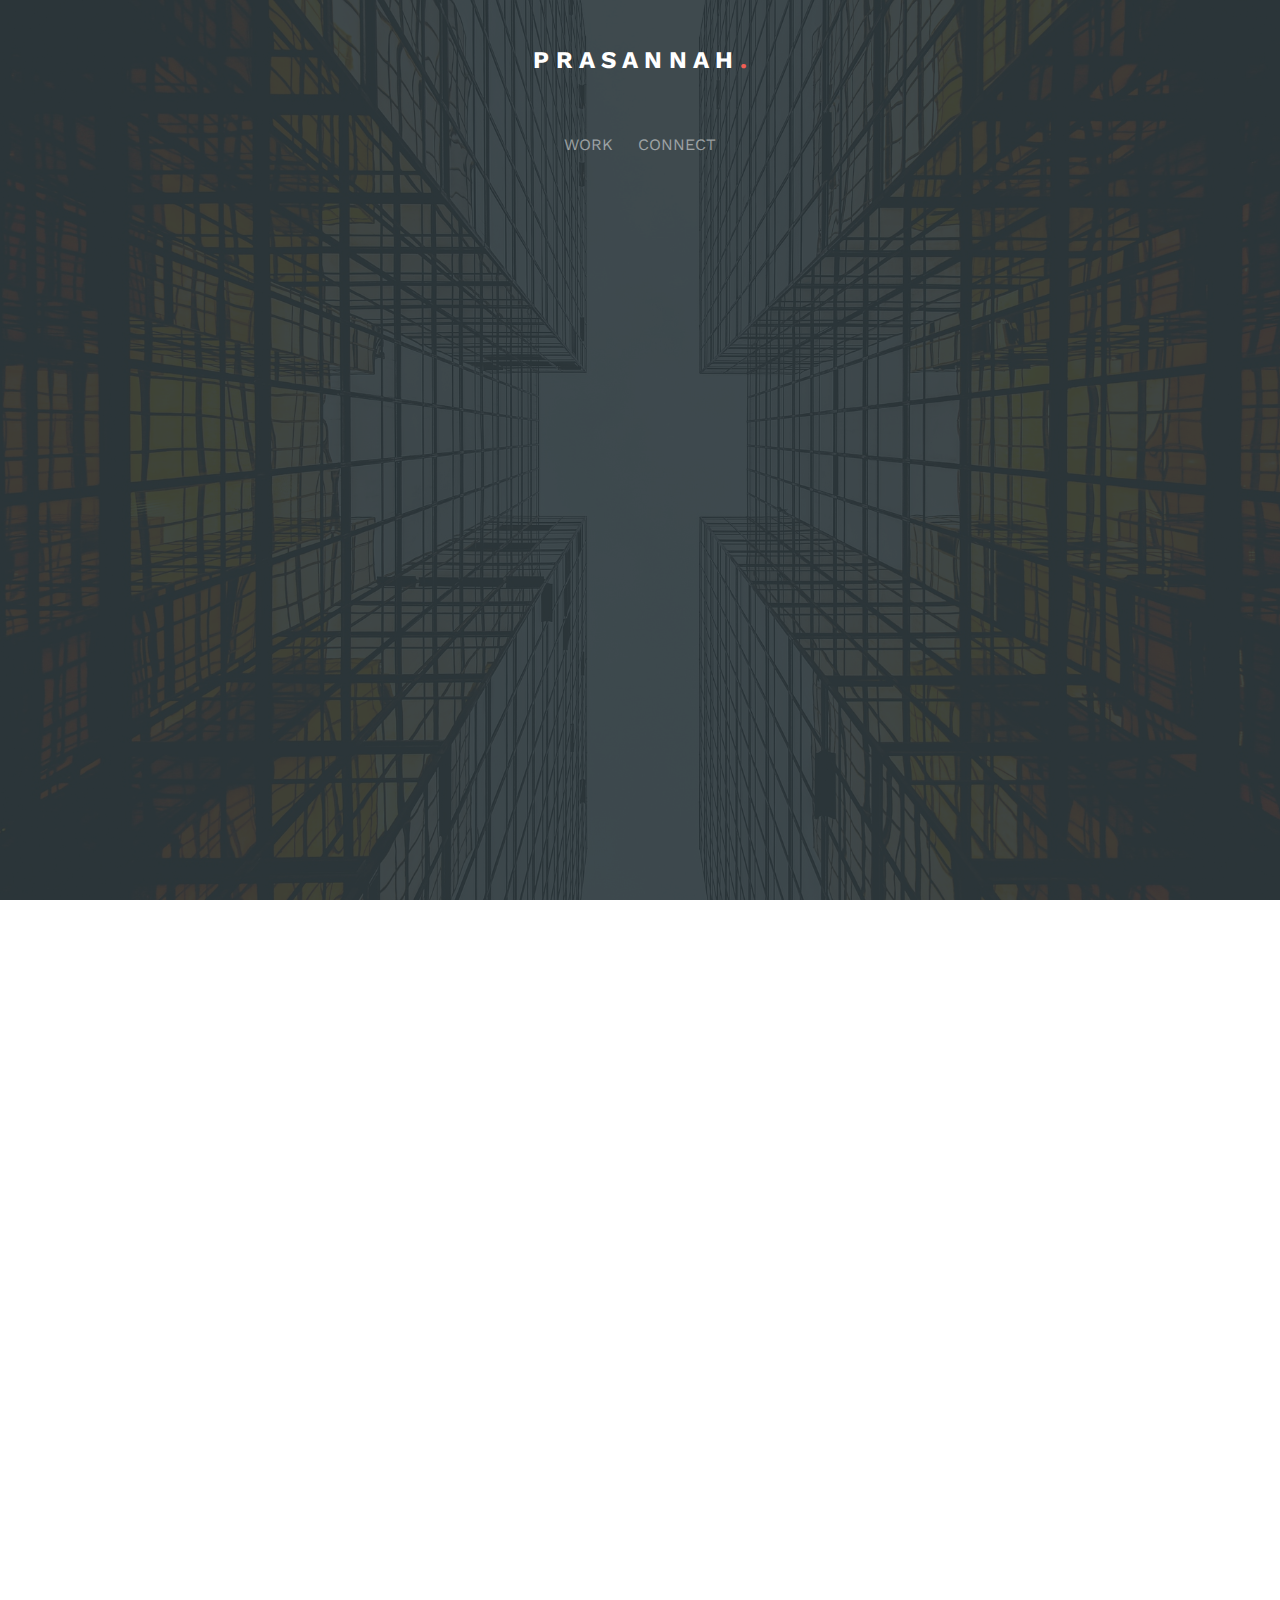
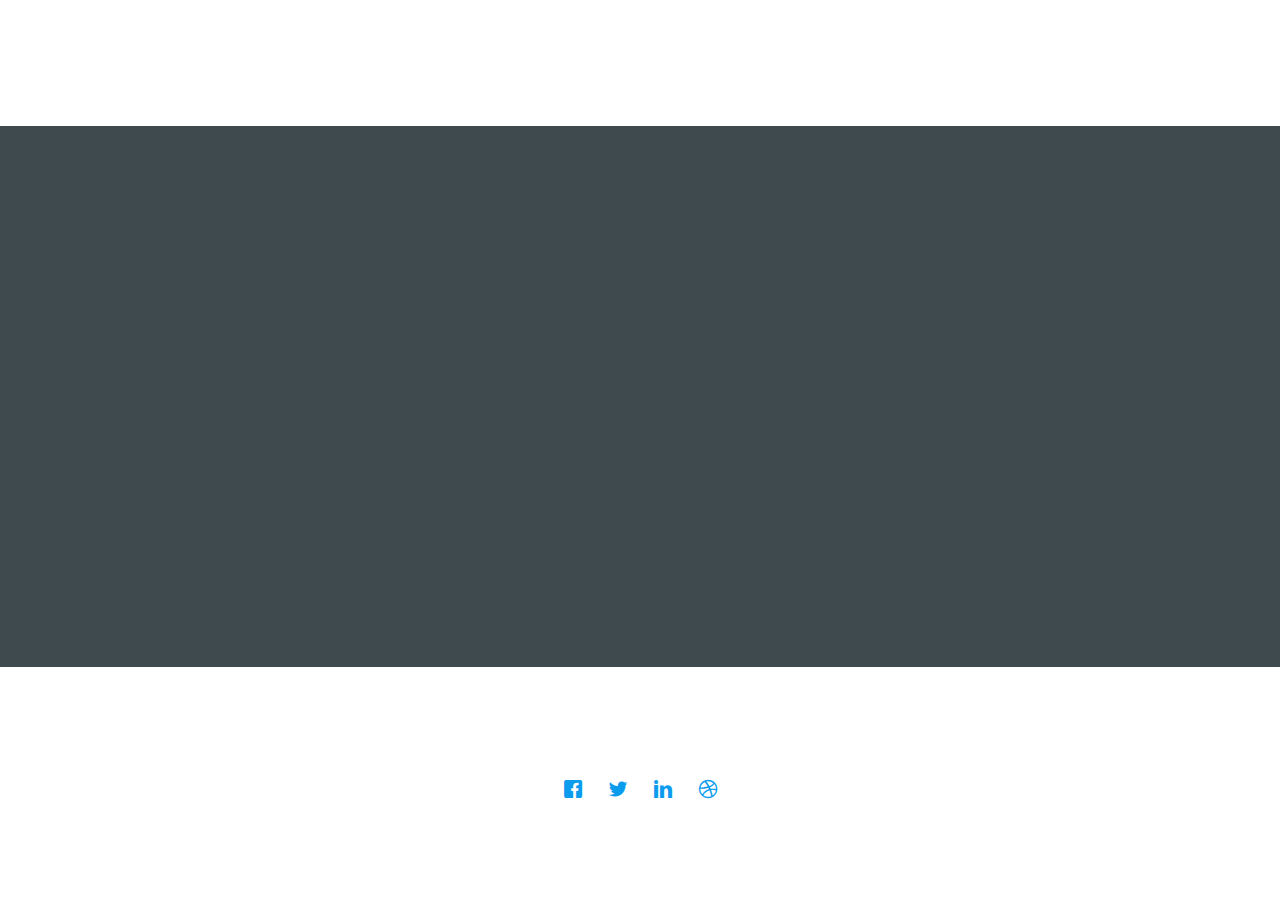
<file: index.html>
<!DOCTYPE HTML>
<html lang="en">
<head>
<meta charset="utf-8">
<meta http-equiv="X-UA-Compatible" content="IE=edge">
<title>Prasannah J.</title>
<meta name="viewport" content="width=device-width, initial-scale=1">
<meta name="description" content="Prasannah J." />
<meta name="keywords" content="Prasannah J." />
<meta name="author" content="Prasannah J." />


<meta property="og:title" content=""/>
<meta property="og:image" content=""/>
<meta property="og:url" content=""/>
<meta property="og:site_name" content=""/>
<meta property="og:description" content=""/>
<meta name="twitter:title" content="" />
<meta name="twitter:image" content="" />
<meta name="twitter:url" content="" />
<meta name="twitter:card" content="" />

	<link href='https://fonts.googleapis.com/css?family=Work+Sans:400,300,600,400italic,700' rel='stylesheet' type='text/css'>

	<!-- Animate.css -->
	<link rel="stylesheet" href="css/animate.css">
	<!-- Icomoon Icon Fonts-->
	<link rel="stylesheet" href="css/icomoon.css">
	<!-- Bootstrap  -->
	<link rel="stylesheet" href="css/bootstrap.css">

	<!-- Magnific Popup -->
	<link rel="stylesheet" href="css/magnific-popup.css">

	<!-- Theme style  -->
	<link rel="stylesheet" href="css/style.css">

	<!-- Modernizr JS -->
	<script src="js/modernizr-2.6.2.min.js"></script>
	<!-- FOR IE9 below -->
	<!--[if lt IE 9]>
	<script src="js/respond.min.js"></script>
	<![endif]-->

	</head>
	<body>

	<div class="fh5co-loader"></div>

	<div id="page">
	<nav class="fh5co-nav">
		<div class="container">
			<div class="row">
				<div class="col-xs-12 text-center">
					<div id="fh5co-logo"><a href="index.html">P r a s a n n a h <span>.</span></a></div>
				</div>
				<div class="col-xs-12 text-center menu-1">
					<ul>
						<li class="has-dropdown">
							<a href="work.html">Work</a>
							<ul class="dropdown">
								<li><a href="work_2.html">Journey Mapping</a></li>
								<li><a href="work_3.html">Experience Design</a></li>
								<li><a href="work_1.html">Design SPRINT</a></li>
							</ul>
						</li>
						<li><a href="contact.html">Connect</a></li>
					</ul>
				</div>
			</div>

		</div>
	</nav>

	<header id="fh5co-header" class="fh5co-cover" style="background-image:url(images/img_bg_6.jpg);">
		<div class="overlay"></div>
		<div class="container">
			<div class="row">
				<div class="col-md-12 col-md-offset-0 text-center">
					<div class="display-t">
						<div class="display-tc animate-box" data-animate-effect="fadeInUp">
							<h1 class="mb30">Experience &amp; Product Design</h1>
							<p id="top-sec">
								<a href="work.html" target="_blank" class="btn btn-primary">MY WORK</a>
							</p>
						</div>
					</div>
				</div>
			</div>
		</div>
	</header>



	<div id="fh5co-project">
		<div class="container">
			<div class="row row-pb-md">
				<div class="col-md-8 col-md-offset-2 text-center fh5co-heading  animate-box">
					<span>Featured Work</span>
					<h2>Recent Project</h2>
					<p>Building the user experience involves some essential aspects like service design, interaction design, customer journey mapping</p>
				</div>
			</div>

			<div class="row">
				<div class="col-md-4 col-sm-6 fh5co-project animate-box" data-animate-effect="fadeIn">
					<a href="work_2.html"><img src="images/work-6.jpg" alt="image_1" class="img-responsive">
						<h3>Journey Mapping</h3>
					</a>
				</div>
				<div class="col-md-4 col-sm-6 fh5co-project animate-box" data-animate-effect="fadeIn">
					<a href="work_3.html"><img src="images/work-4.jpg" alt="image_2" class="img-responsive">
						<h3>Experience Design</h3>
					</a>
				</div>
				<div class="col-md-4 col-sm-6 fh5co-project animate-box" data-animate-effect="fadeIn">
					<a href="work_1.html"><img src="images/work-5.jpg" alt="image_3" class="img-responsive">
						<h3>Design SPRINT</h3>
					</a>
				</div>
			</div>
		</div>
	</div>

	<div id="fh5co-started">
		<div class="container">
			<div class="row animate-box">
				<div class="col-md-8 col-md-offset-2 text-center fh5co-heading">
					<span>Let's work together</span>
					<h2>Powered By Design</h2>
					<p>Technology is meant to enable humans and improve their lives and taking it home through the last-mile is where you might need usability.</p>
					<p><a href="contact.html" target="_blank" class="btn btn-primary">Get In Touch</a></p>
				</div>
			</div>
		</div>
	</div>

	<footer id="fh5co-footer">
		<div class="container">

			<div class="row copyright">
				<div class="col-md-12 text-center">

						<ul class="fh5co-social-icons">
							<li><a href="https://bit.ly/2MMY77r" aria-label="first link"><i class="icon-facebook"></i></a></li>
							<li><a href="https://twitter.com/?logged_out=1&lang=en" aria-label="second link"><i class="icon-twitter"></i></a></li>
							<li><a href="https://www.linkedin.com/" aria-label="third link"><i class="icon-linkedin"></i></a></li>
							<li><a href="https://dribbble.com/" aria-label="fourth link"><i class="icon-dribbble"></i></a></li>
						</ul>

				</div>
			</div>

		</div>
	</footer>
	</div>

	<div class="gototop js-top">
		<a href="#" class="js-gotop"><i class="icon-arrow-up"></i></a>
	</div>

	<!-- jQuery -->
	<script src="js/jquery.min.js"></script>
	<!-- jQuery Easing -->
	<script src="js/jquery.easing.1.3.js"></script>
	<!-- Bootstrap -->
	<script src="js/bootstrap.min.js"></script>
	<!-- Waypoints -->
	<script src="js/jquery.waypoints.min.js"></script>
	<!-- countTo -->
	<script src="js/jquery.countTo.js"></script>
	<!-- Magnific Popup -->
	<script src="js/jquery.magnific-popup.min.js"></script>
	<script src="js/magnific-popup-options.js"></script>
	<!-- Main -->
	<script src="js/main.js"></script>

	</body>
</html>
</file>
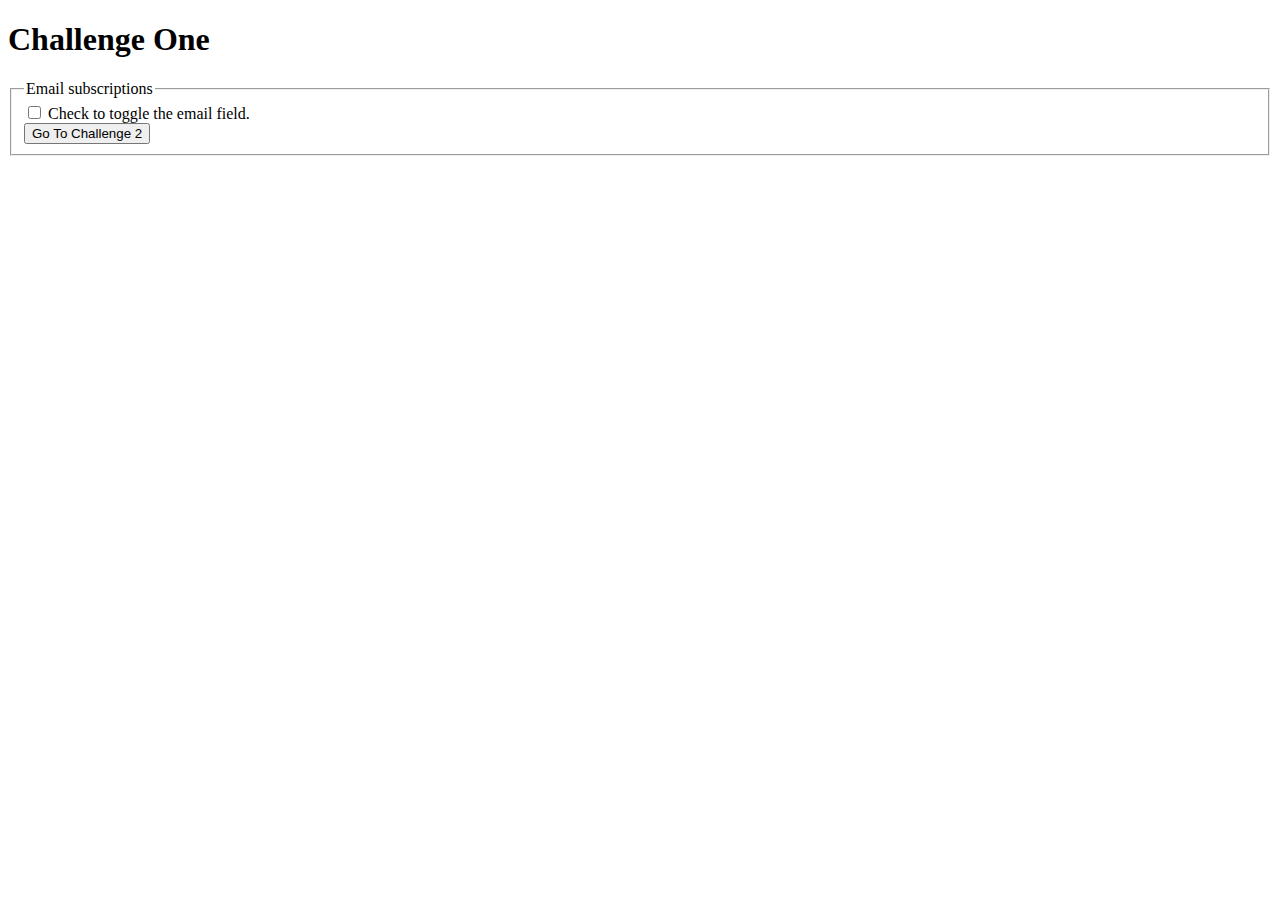
<file: challenge1.html>
<!DOCTYPE html>
<html lang="en">
  <head>
    <title>JavaScript Challenges</title>
    <style>
    /*    YOUR CSS CODE HERE */
    </style>

    <script>
        function toggleEmail() {
            var input = document.getElementById("subscribe");
            if(input.checked) {
                document.getElementById("emailfield").style.display='block';
            } else {
                document.getElementById("emailfield").style.display='none';
            }
        }
        </script>
  </head>
  <body>
    <h1>Challenge One</h1>
    <form action="challenge2.html">
      <fieldset>
        <legend>Email subscriptions</legend>
        <div id="check">
          <label>
            <input type="checkbox" name="subscribe" id="subscribe" onchange="toggleEmail()">
            Check to toggle the email field.
          </label>
        </div>

        <div id="emailfield" hidden>
          <label>
            Email Address:
            <input type="text" name="email" id="email">
          </label>
        </div>

        <input type = "submit" value = "Go To Challenge 2">
      </fieldset>
    </form>
  </body>
</html>
</file>
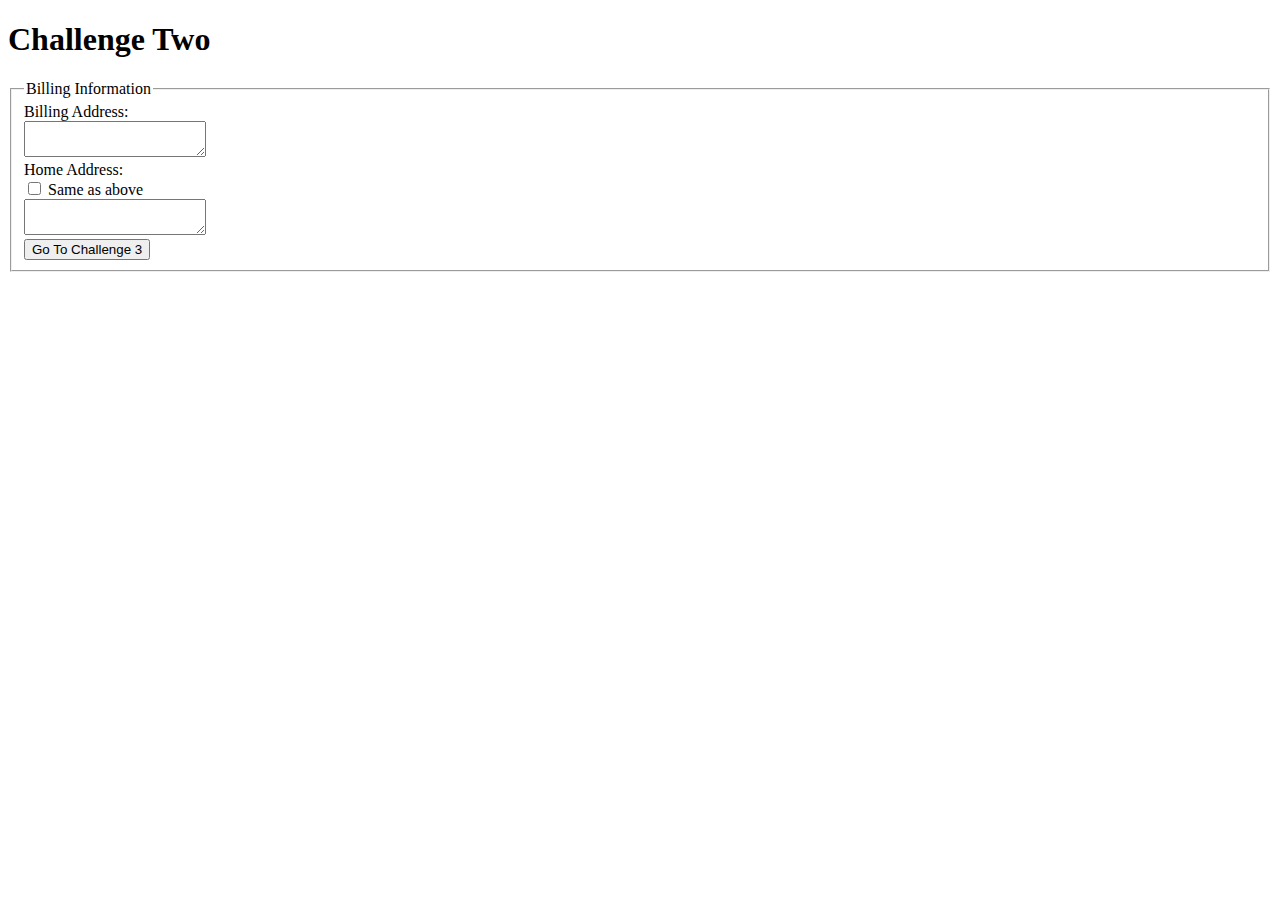
<file: challenge2.html>
<!DOCTYPE html>
<html lang="en">
<head>
	<meta charset="UTF-8">
	<title>Challenge Two</title>

	<script>
	 function setHomeAddress(){
		 var input = document.getElementById("useBilling");
		 var text1 = document.getElementById("billing").value;
		 if(input.checked) {
				 document.getElementById("home").value=text1;
				 document.getElementById("home").disabled = true;
		 } else {
				 document.getElementById("home").value='';
		 }
	 }
	</script>
</head>
<body>
    <h1>Challenge Two</h1>
    <form action="challenge3.html">
      <fieldset>
        <legend>Billing Information</legend>
        <div>
          <label for ="billing">Billing Address:</label><br>
          <textarea name="billingAdd" id="billing"></textarea>
        </div>

        <div>
          <label for ="home">Home Address:</label><br>
          <input type="checkbox" name="useBilling" onclick = "setHomeAddress()" id="useBilling"> Same as above <br>
        <textarea name="homeAdd" id="home"></textarea>
        </div>
        <input type = "submit" value = "Go To Challenge 3">
      </fieldset>
      </form>
</body>
</html>
</file>
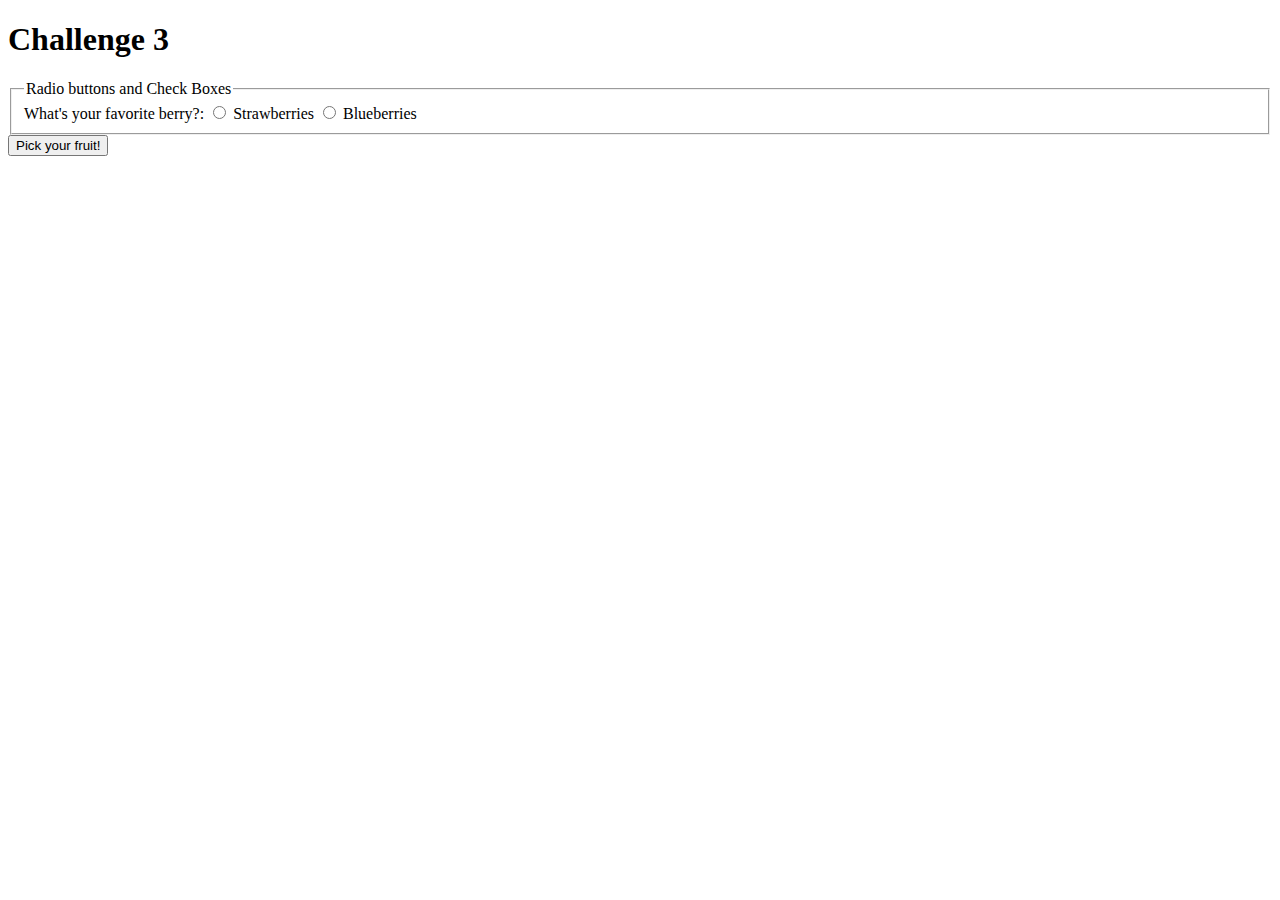
<file: challenge3.html>
<!DOCTYPE html>
<html lang="en">
<head>
	<meta charset="UTF-8">
	<title>Challenge 3</title>
	<script>
	function checkForm(){
		// Write a function that ensures at least one but ONLY one radio button is selected.  Make sure the form action is not performed if either field is blank.
		var straw = document.getElementById("opt-straw").checked;
		var blue = document.getElementById("opt-blue").checked;
		var inForm = document.getElementById("on-form");
		if (straw && blue) {
			inForm.reset();
			return false;
		}else if ((straw || blue) != true) {
			alert('Please select your favourite berry!');
			return false;
		}
		else {
		}
	}
	</script>
</head>
<body>
  <h1> Challenge 3</h1>
	 <form action="challenge4.html"
        onsubmit= "return checkForm()">
      <fieldset>
        <legend>Radio buttons and Check Boxes</legend>
        <div>
          What's your favorite berry?:
          <label>
            <input type="radio" value = "s" id="opt-straw"> Strawberries
          </label>
          <label>
            <input type="radio" value = "b" id="opt-blue"> Blueberries
        </label>
      </div>
  </fieldset>
  <input type="submit" value="Pick your fruit!">
</form>
</body>
</html>
</file>
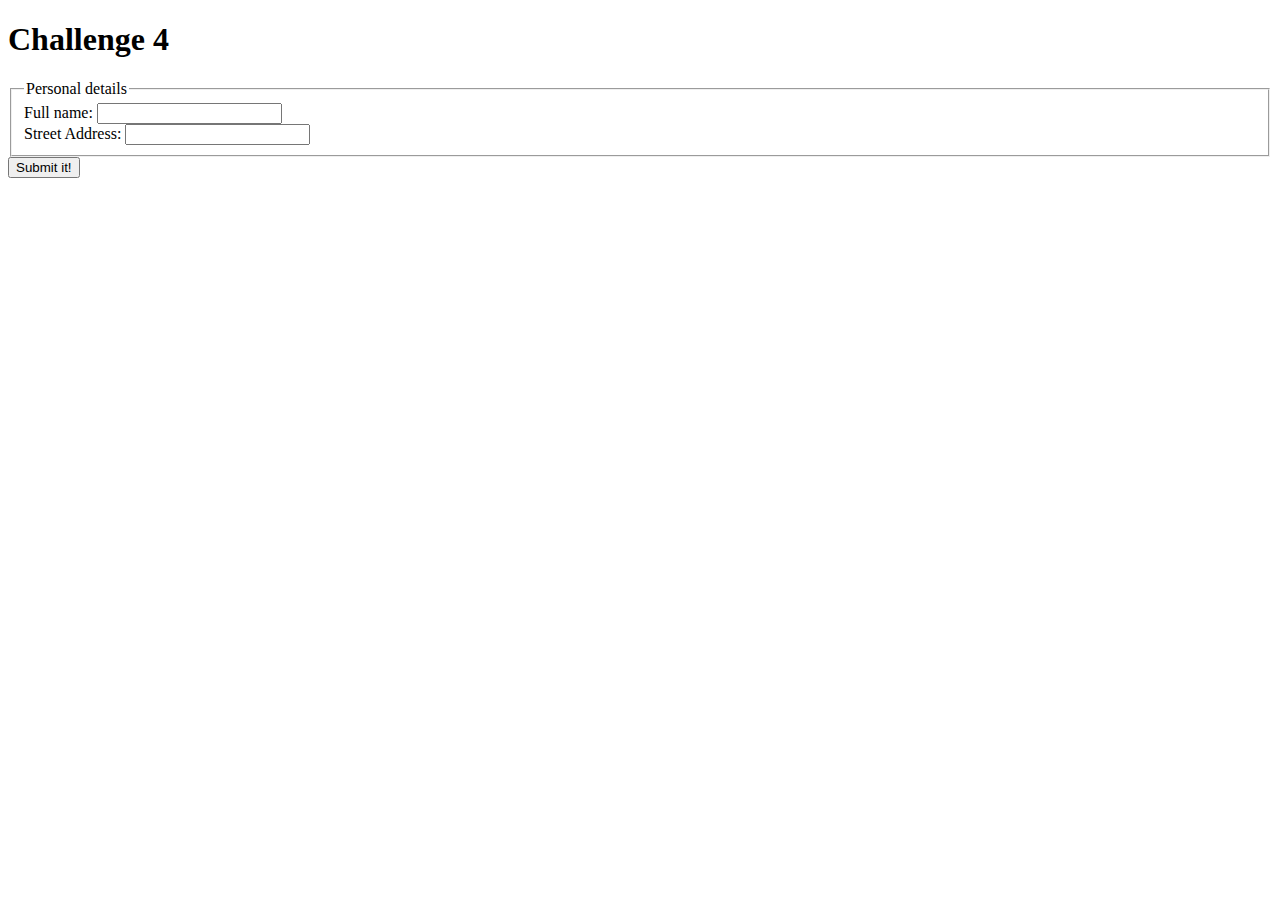
<file: challenge4.html>
<!DOCTYPE html>
<html lang="en">
<head>
	<meta charset="UTF-8">
	<title>Challenge 4</title>
	<script>
		function checkForm(){
			var fName = document.getElementById("fullname").value;
			var stAddress = document.getElementById("streetaddr").value;

			if (fName == "") {
				document.getElementById("nameerrormsg").className="";
				if (stAddress == "") {
					document.getElementById("addrerrormsg").className="";
					// document.getElementsByClassName("errormsg").display();
				}
				return false;
			}
			if (stAddress == "") {
					document.getElementById("addrerrormsg").className="";
					return false;
				}
		}
		</script>


		<style>

		.errormsg {
			font-family: 'Pacifico', cursive;
			color:red;
			display:none;
		}
		</style>
</head>
<body>
    <h1>Challenge 4</h1>
	<form action="challenge5.html" onsubmit="return checkForm();">
        <fieldset>
        <legend>Personal details</legend>
          <label for="fullname">Full name: </label>
            <input type="text" name="fullname" id="fullname"><br/>
            <p class="errormsg" id="nameerrormsg">Please enter your name above!</p>

          <label for ="streetaddr"></label>
            Street Address:
            <input type="text" name="streetaddr" id="streetaddr">
            <p class="errormsg" id="addrerrormsg">Please enter your street address!</p>
        </fieldset>
        <input type="submit" value="Submit it!">
    </form>
</body>
</html>
</file>
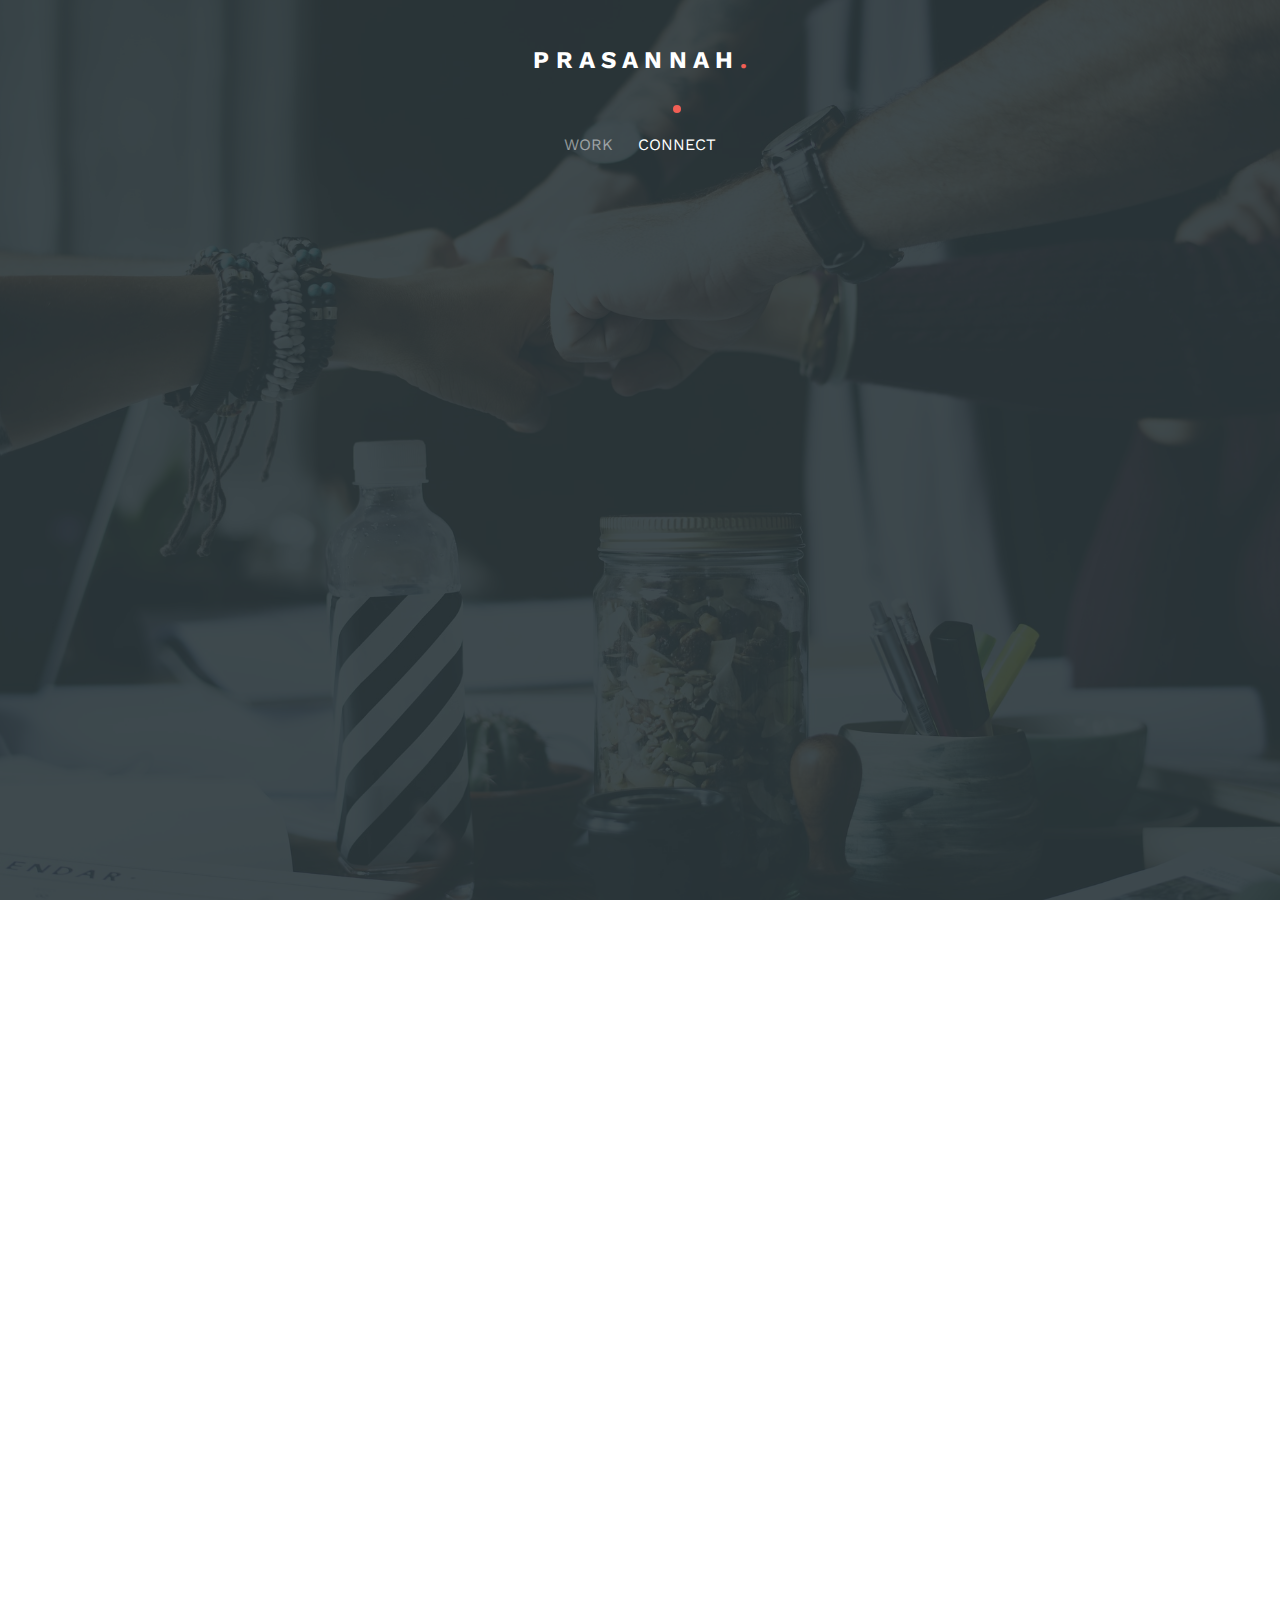
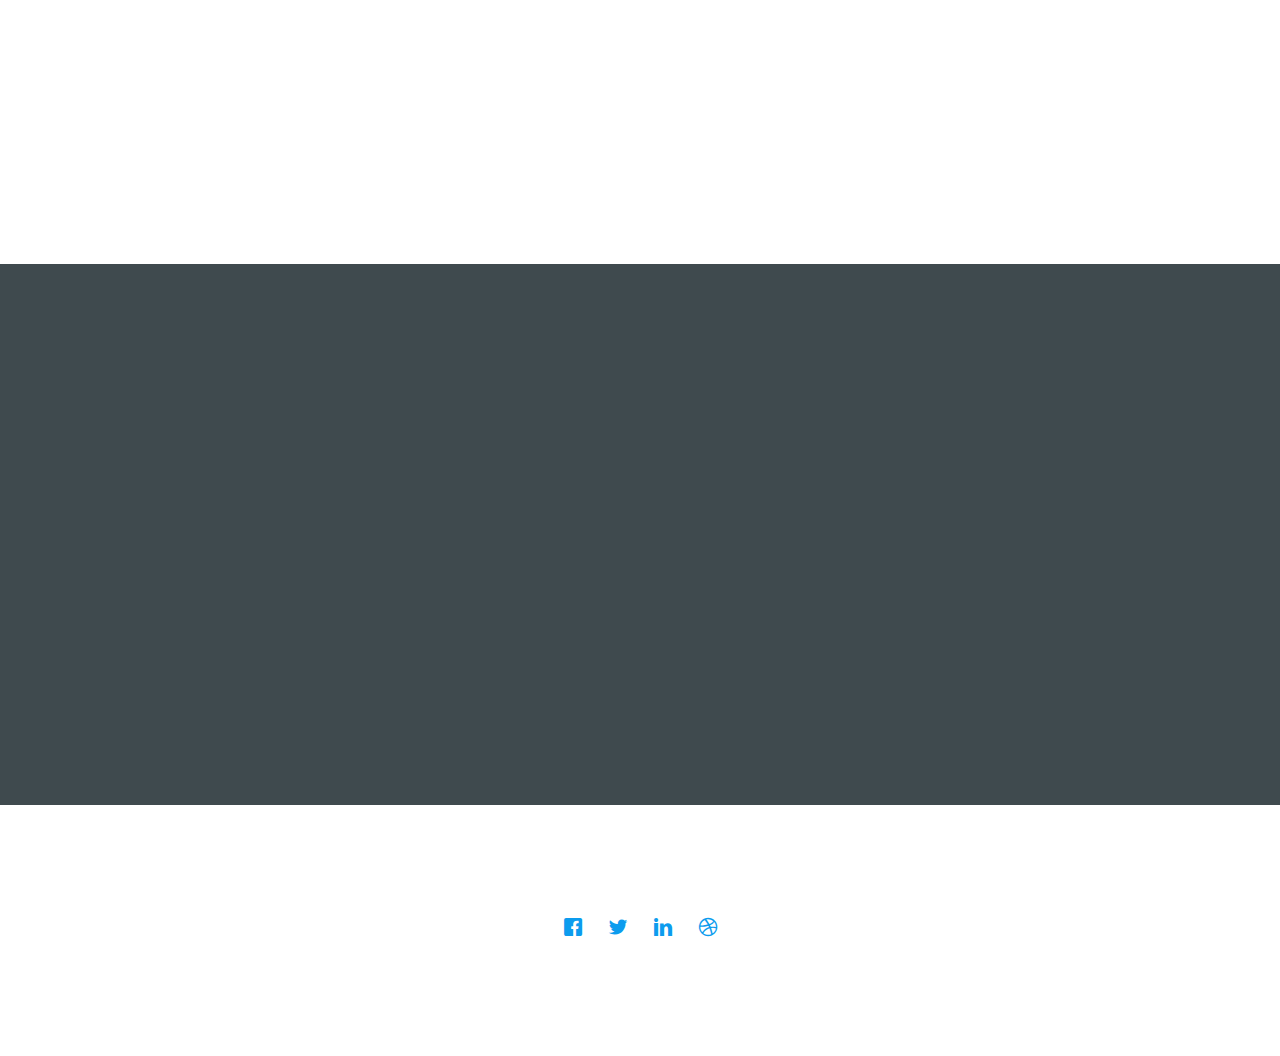
<file: contact.html>
<!DOCTYPE HTML>
<html lang="en">
	<head>
	<meta charset="utf-8">
	<meta http-equiv="X-UA-Compatible" content="IE=edge">
	<title>Prasannah J.</title>
	<meta name="viewport" content="width=device-width, initial-scale=1">
	<meta name="description" content="Prasannah J." />
	<meta name="keywords" content="Prasannah J." />
	<meta name="author" content="Prasannah J." />


	<meta property="og:title" content=""/>
	<meta property="og:image" content=""/>
	<meta property="og:url" content=""/>
	<meta property="og:site_name" content=""/>
	<meta property="og:description" content=""/>
	<meta name="twitter:title" content="" />
	<meta name="twitter:image" content="" />
	<meta name="twitter:url" content="" />
	<meta name="twitter:card" content="" />

	<link href='https://fonts.googleapis.com/css?family=Work+Sans:400,300,600,400italic,700' rel='stylesheet' type='text/css'>

	<!-- Animate.css -->
	<link rel="stylesheet" href="css/animate.css">
	<!-- Icomoon Icon Fonts-->
	<link rel="stylesheet" href="css/icomoon.css">
	<!-- Bootstrap  -->
	<link rel="stylesheet" href="css/bootstrap.css">

	<!-- Magnific Popup -->
	<link rel="stylesheet" href="css/magnific-popup.css">

	<!-- Theme style  -->
	<link rel="stylesheet" href="css/style.css">

	<!-- Modernizr JS -->
	<script src="js/modernizr-2.6.2.min.js"></script>


	</head>
	<body>

	<div class="fh5co-loader"></div>

	<div id="page">
	<nav class="fh5co-nav">
		<div class="container">
			<div class="row">
				<div class="col-xs-12 text-center">
					<div id="fh5co-logo"><a href="index.html">P r a s a n n a h <span>.</span></a></div>
				</div>
				<div class="col-xs-12 text-center menu-1">
					<ul>
						<li class="has-dropdown">
							<a href="work.html">Work</a>
							<ul class="dropdown">
								<li><a href="work_2.html">Journey Mapping</a></li>
								<li><a href="work_3.html">Experience Design</a></li>
								<li><a href="work_1.html">Design SPRINT</a></li>
							</ul>
						</li>
						<li class="active"><a href="contact.html">Connect</a></li>
					</ul>
				</div>
			</div>

		</div>
	</nav>

	<header id="fh5co-header" class="fh5co-cover" style="background-image:url(images/img_bg_4.jpg);">
		<div class="overlay"></div>
		<div class="container">
			<div class="row">
				<div class="col-md-12 col-md-offset-0 text-center">
					<div class="display-t">
						<div class="display-tc animate-box" data-animate-effect="fadeInUp">
							<h1 class="mb30">Let's Connect</h1>
						</div>
					</div>
				</div>
			</div>
		</div>
	</header>



	<div id="fh5co-contact">
		<div class="container">
			<div class="row">
				<div class="col-md-5 col-md-push-1 animate-box">

					<div class="fh5co-contact-info">
						<h3>Contact Information</h3>
						<ul>
							<li class="address">820 Fuller St, <br>Ann Arbor, MI 48104, USA</li>
							<li class="phone"><a href="#">+ 91 98809 33303</a></li>
							<li class="email"><a href="#">prasannah311@gmail.com</a></li>
							<li class="url"><a href="#">prasannahj.co</a></li>
						</ul>
					</div>

				</div>
				<div class="col-md-6 animate-box">
					<h3>Get In Touch</h3>
					<form action="#">
						<div class="row form-group">
							<div class="col-md-6">
								<label for="fname">First Name</label>
								<input type="text" id="fname" class="form-control" placeholder="Your firstname">
							</div>
							<div class="col-md-6">
								<label for="lname">Last Name</label>
								<input type="text" id="lname" class="form-control" placeholder="Your lastname">
							</div>
						</div>

						<div class="row form-group">
							<div class="col-md-12">
								<label for="email">Email</label>
								<input type="text" id="email" class="form-control" placeholder="Your email address">
							</div>
						</div>

						<div class="row form-group">
							<div class="col-md-12">
								<label for="subject">Subject</label>
								<input type="text" id="subject" class="form-control" placeholder="Your subject of this message">
							</div>
						</div>

						<div class="row form-group">
							<div class="col-md-12">
								<label for="message">Message</label>
								<textarea name="message" id="message" cols="30" rows="10" class="form-control" placeholder="Say something about us"></textarea>
							</div>
						</div>
						<div class="form-group">
							<input type="submit" value="Send Message" class="btn btn-primary">
						</div>

					</form>
				</div>
			</div>

		</div>
	</div>

	<div id="fh5co-started">
		<div class="container">
			<div class="row animate-box">
				<div class="col-md-8 col-md-offset-2 text-center fh5co-heading">
					<span>Let's work together</span>
					<h2>Start Your Project</h2>
					<p>Technology is meant to enable humans and improve their lives and taking it home through the last-mile is where you might need usability.</p>
					<p><a href="contact.html" class="btn btn-default">Get In Touch</a></p>
				</div>
			</div>
		</div>
	</div>

	<footer id="fh5co-footer">
		<div class="container">

			<div class="row copyright">
				<div class="col-md-12 text-center">


						<ul class="fh5co-social-icons">
							<li><a href="https://bit.ly/2MMY77r" aria-label="first link"><i class="icon-facebook"></i></a></li>
							<li><a href="https://twitter.com/?logged_out=1&lang=en" aria-label="second link"><i class="icon-twitter"></i></a></li>
							<li><a href="https://www.linkedin.com/" aria-label="third link"><i class="icon-linkedin"></i></a></li>
							<li><a href="https://dribbble.com/" aria-label="fourth link"><i class="icon-dribbble"></i></a></li>
						</ul>

				</div>
			</div>

		</div>
	</footer>
	</div>

	<div class="gototop js-top">
		<a href="#" class="js-gotop"><i class="icon-arrow-up"></i></a>
	</div>

	<!-- jQuery -->
	<script src="js/jquery.min.js"></script>
	<!-- jQuery Easing -->
	<script src="js/jquery.easing.1.3.js"></script>
	<!-- Bootstrap -->
	<script src="js/bootstrap.min.js"></script>
	<!-- Waypoints -->
	<script src="js/jquery.waypoints.min.js"></script>
	<!-- countTo -->
	<script src="js/jquery.countTo.js"></script>
	<!-- Magnific Popup -->
	<script src="js/jquery.magnific-popup.min.js"></script>
	<script src="js/magnific-popup-options.js"></script>
	<!-- Main -->
	<script src="js/main.js"></script>

	</body>
</html>
</file>
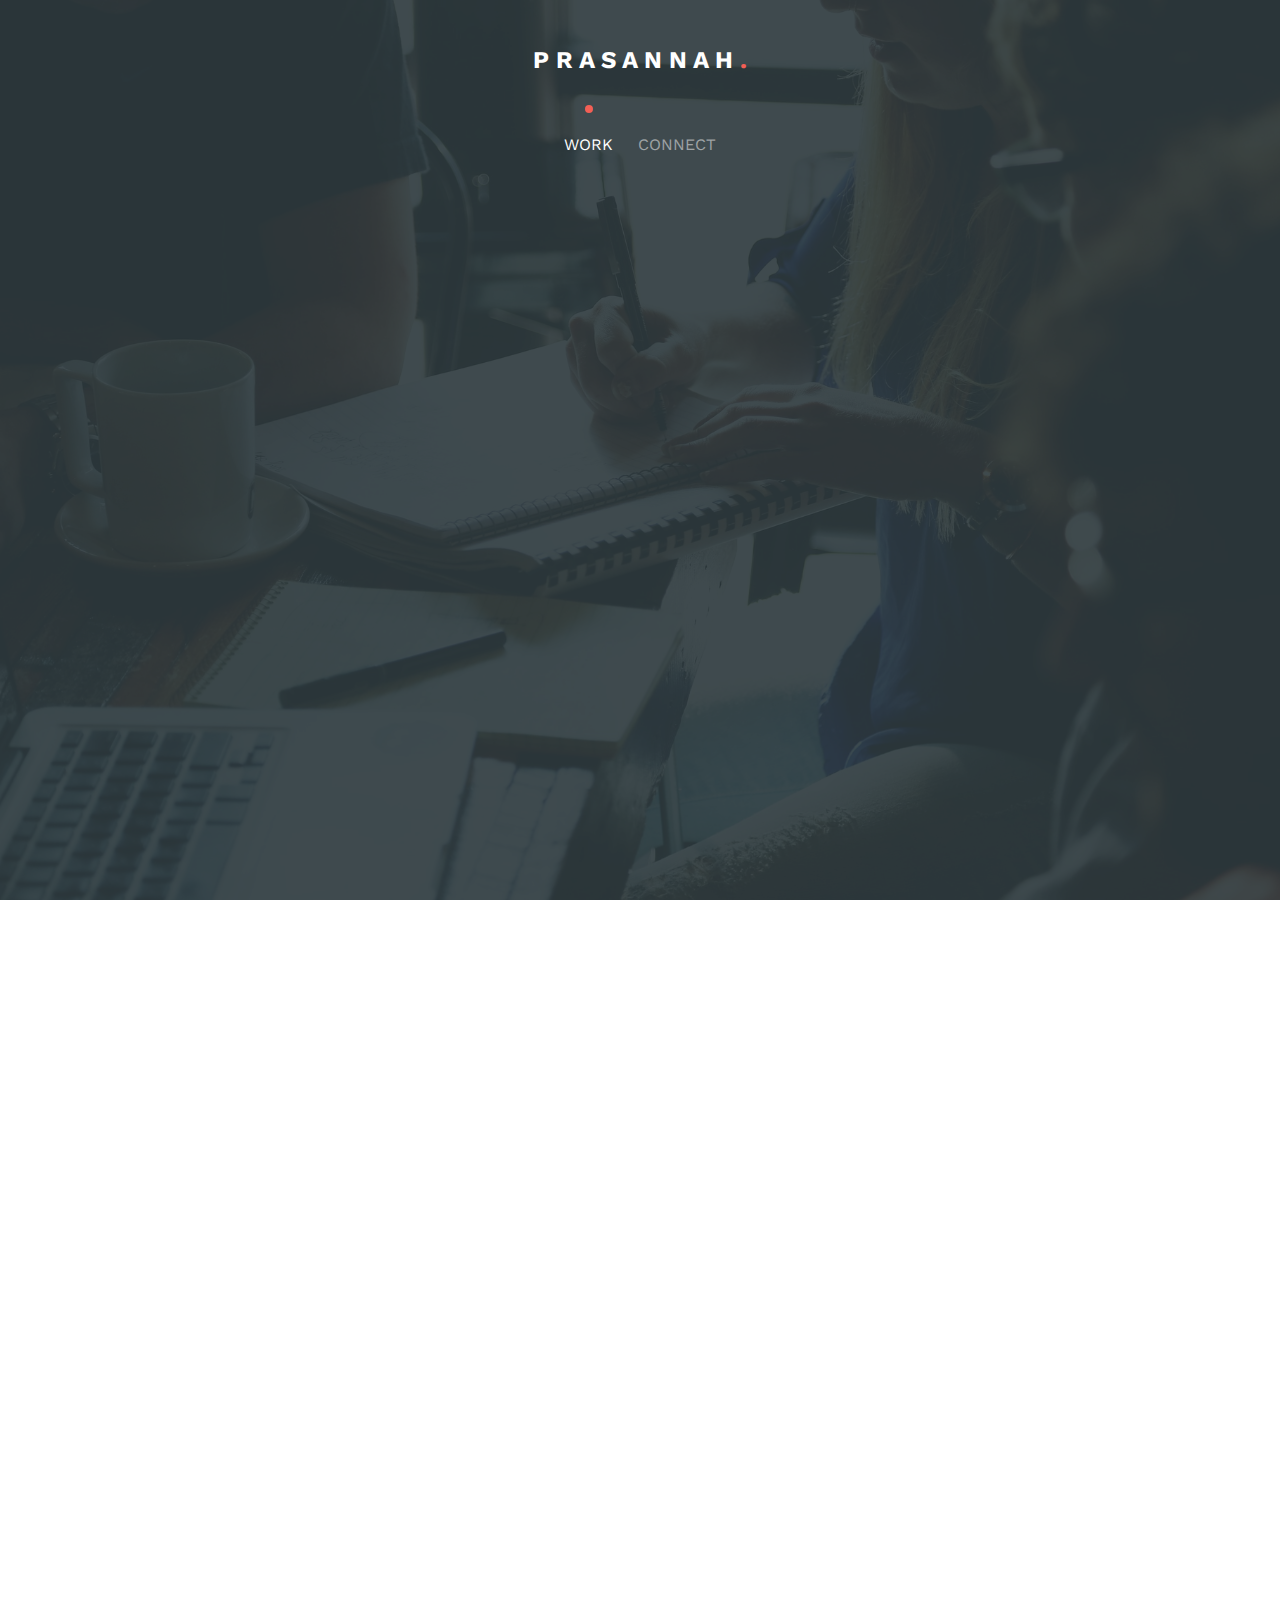
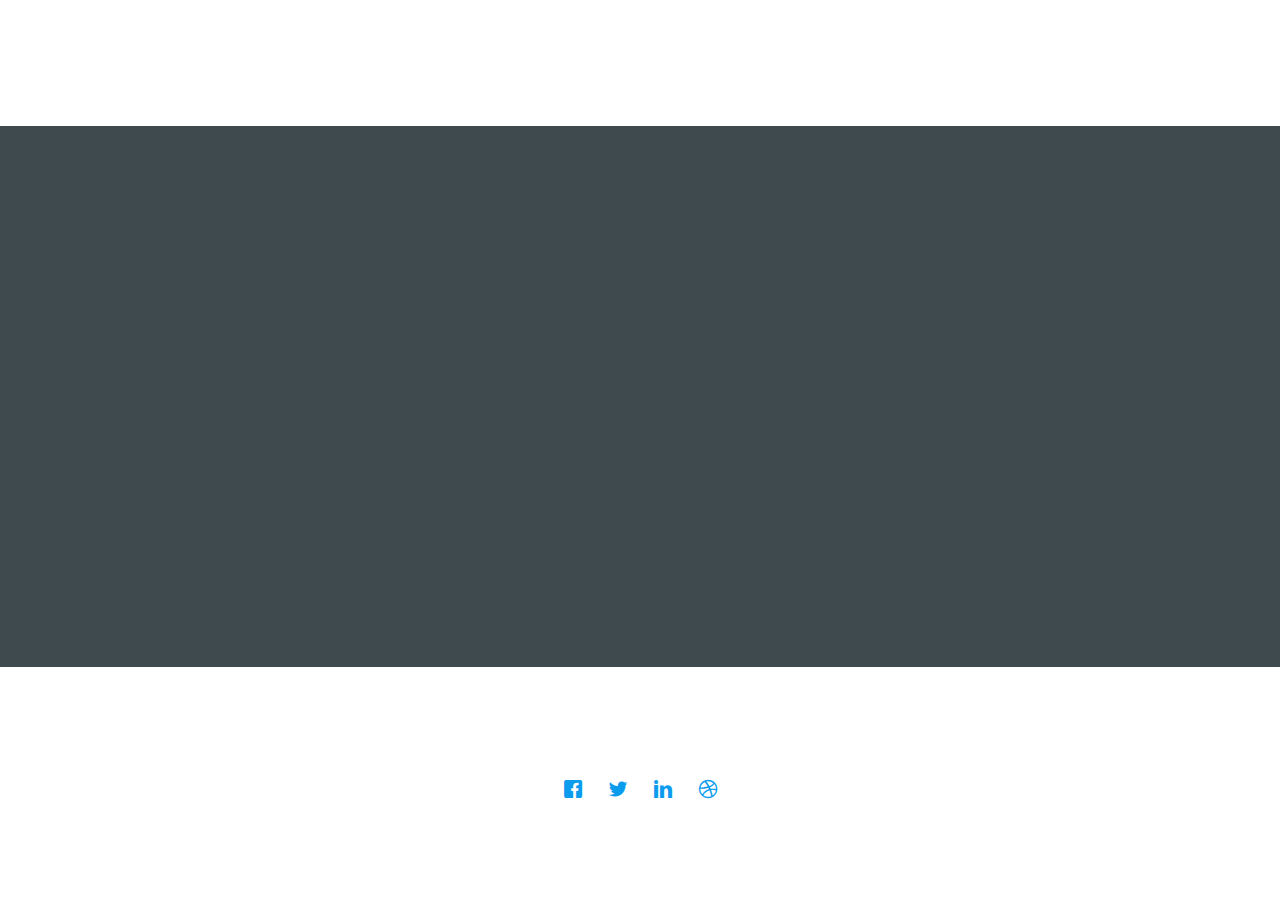
<file: work.html>
<!DOCTYPE HTML>
<html lang="en">
<head>
<meta charset="utf-8">
<meta http-equiv="X-UA-Compatible" content="IE=edge">
<title>Prasannah J.</title>
<meta name="viewport" content="width=device-width, initial-scale=1">
<meta name="description" content="Prasannah J." />
<meta name="keywords" content="Prasannah J." />
<meta name="author" content="Prasannah J." />


<meta property="og:title" content=""/>
<meta property="og:image" content=""/>
<meta property="og:url" content=""/>
<meta property="og:site_name" content=""/>
<meta property="og:description" content=""/>
<meta name="twitter:title" content="" />
<meta name="twitter:image" content="" />
<meta name="twitter:url" content="" />
<meta name="twitter:card" content="" />


	<link href='https://fonts.googleapis.com/css?family=Work+Sans:400,300,600,400italic,700' rel='stylesheet' type='text/css'>

	<!-- Animate.css -->
	<link rel="stylesheet" href="css/animate.css">
	<!-- Icomoon Icon Fonts-->
	<link rel="stylesheet" href="css/icomoon.css">
	<!-- Bootstrap  -->
	<link rel="stylesheet" href="css/bootstrap.css">

	<!-- Magnific Popup -->
	<link rel="stylesheet" href="css/magnific-popup.css">

	<!-- Theme style  -->
	<link rel="stylesheet" href="css/style.css">

	<!-- Modernizr JS -->
	<script src="js/modernizr-2.6.2.min.js"></script>
	<!-- FOR IE9 below -->
	<!--[if lt IE 9]>
	<script src="js/respond.min.js"></script>
	<![endif]-->

	</head>
	<body>

	<div class="fh5co-loader"></div>

	<div id="page">
	<nav class="fh5co-nav">
		<div class="container">
			<div class="row">
				<div class="col-xs-12 text-center">
					<div id="fh5co-logo"><a href="index.html">P r a s a n n a h <span>.</span></a></div>
				</div>
				<div class="col-xs-12 text-center menu-1">
					<ul>
						<li class="has-dropdown active">
							<a href="work.html">Work</a>
							<ul class="dropdown">
								<li><a href="work_2.html">Journey Mapping</a></li>
								<li><a href="work_3.html">Experience Design</a></li>
								<li><a href="work_1.html">Design SPRINT</a></li>
							</ul>
						</li>

						<!-- <li class="active"><a href="work.html">Work</a></li> -->
						<li><a href="contact.html">Connect</a></li>
						<!-- <li><a href="blog.html">Blog</a></li>
						<li class="active"><a href="contact.html">Contact</a></li> -->
					</ul>
				</div>
			</div>

		</div>
	</nav>

	<header id="fh5co-header" class="fh5co-cover" style="background-image:url(images/img_bg_5.jpg);">
		<div class="overlay"></div>
		<div class="container">
			<div class="row">
				<div class="col-md-12 col-md-offset-0 text-center">
					<div class="display-t">
						<div class="display-tc animate-box" data-animate-effect="fadeInUp">
							<h1 class="mb30">MY PORTFOLIO</h1>
						</div>
					</div>
				</div>
			</div>
		</div>
	</header>



	<div id="fh5co-project">
		<div class="container">
			<div class="row row-pb-md">
				<div class="col-md-8 col-md-offset-2 text-center fh5co-heading  animate-box">
					<span>Featured Work</span>
					<h2>Recent Project</h2>
					<p>Building the user experience involves some essential aspects like service design, interaction design, customer journey mapping</p>
				</div>
			</div>

			<div class="row">

					<div class="col-md-4 col-sm-6 fh5co-project animate-box" data-animate-effect="fadeIn">
						<a href="work_2.html"><img src="images/work-6.jpg" alt="img_12" class="img-responsive">
							<h3>Journey Mapping</h3>
						</a>
					</div>
					<div class="col-md-4 col-sm-6 fh5co-project animate-box" data-animate-effect="fadeIn">
						<a href="work_3.html"><img src="images/work-4.jpg" alt="img_13" class="img-responsive">
							<h3>Experience Design</h3>
						</a>
					</div>
					<div class="col-md-4 col-sm-6 fh5co-project animate-box" data-animate-effect="fadeIn">
						<a href="work_1.html"><img src="images/work-5.jpg" alt="img_14" class="img-responsive">
							<h3>Design SPRINT</h3>
						</a>
					</div>

			</div>
		</div>

	</div>




	<div id="fh5co-started">
		<div class="container">
			<div class="row animate-box">
				<div class="col-md-8 col-md-offset-2 text-center fh5co-heading">
					<span>Let's work together</span>
					<h2>Start Your Project</h2>
					<p>Technology is meant to enable humans and improve their lives and taking it home through the last-mile is where you might need usability.</p>
					<p><a href="contact.html" class="btn btn-default">Get In Touch</a></p>
				</div>
			</div>
		</div>
	</div>

	<footer id="fh5co-footer">
		<div class="container">
			<div class="row copyright">
				<div class="col-md-12 text-center">


						<ul class="fh5co-social-icons">
							<li><a href="https://bit.ly/2MMY77r" aria-label="first link"><i class="icon-facebook"></i></a></li>
							<li><a href="https://twitter.com/?logged_out=1&lang=en" aria-label="second link"><i class="icon-twitter"></i></a></li>
							<li><a href="https://www.linkedin.com/" aria-label="third link"><i class="icon-linkedin"></i></a></li>
							<li><a href="https://dribbble.com/" aria-label="fourth link"><i class="icon-dribbble"></i></a></li>
						</ul>

				</div>
			</div>

		</div>
	</footer>
	</div>

	<div class="gototop js-top">
		<a href="#" class="js-gotop"><i class="icon-arrow-up"></i></a>
	</div>

	<!-- jQuery -->
	<script src="js/jquery.min.js"></script>
	<!-- jQuery Easing -->
	<script src="js/jquery.easing.1.3.js"></script>
	<!-- Bootstrap -->
	<script src="js/bootstrap.min.js"></script>
	<!-- Waypoints -->
	<script src="js/jquery.waypoints.min.js"></script>
	<!-- countTo -->
	<script src="js/jquery.countTo.js"></script>
	<!-- Magnific Popup -->
	<script src="js/jquery.magnific-popup.min.js"></script>
	<script src="js/magnific-popup-options.js"></script>
	<!-- Main -->
	<script src="js/main.js"></script>

	</body>
</html>
</file>
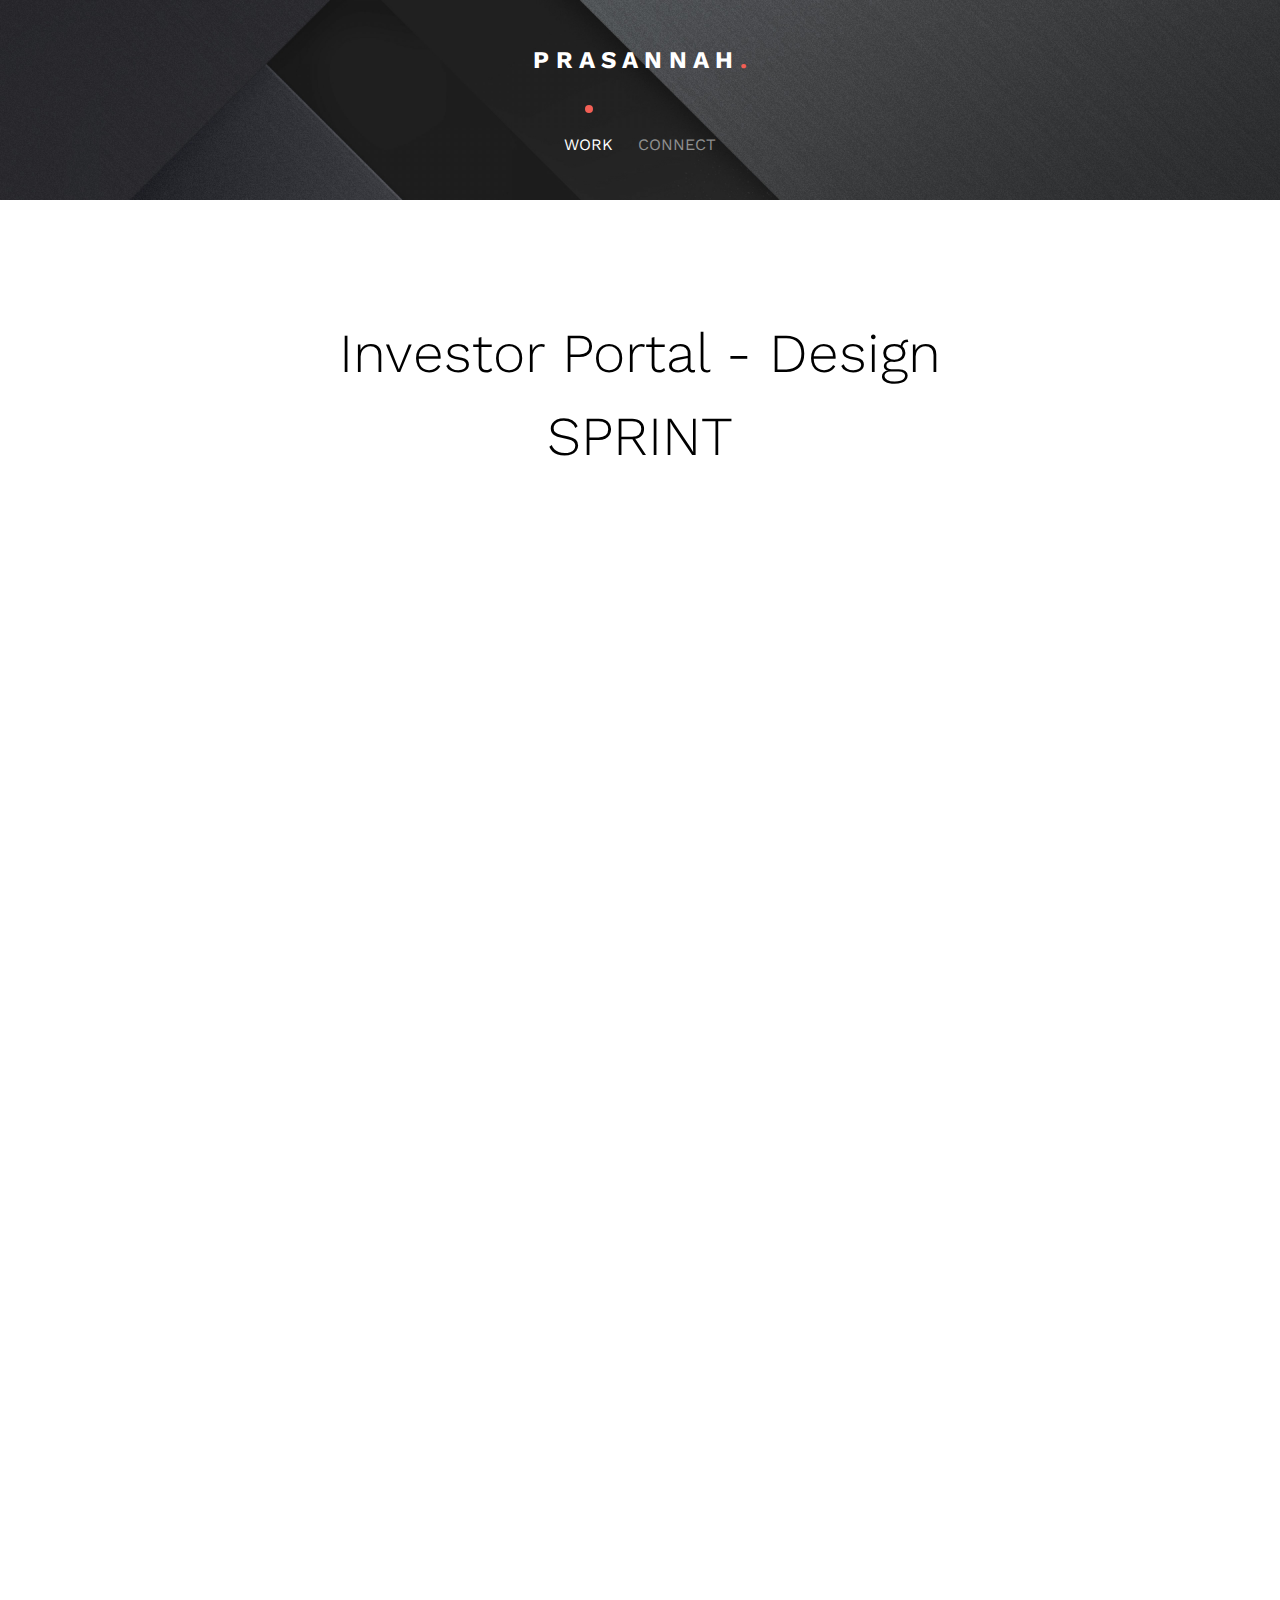
<file: work_1.html>
<!DOCTYPE HTML>
<html lang="en">
<head>
<meta charset="utf-8">
<meta http-equiv="X-UA-Compatible" content="IE=edge">
<title>Prasannah J.</title>
<meta name="viewport" content="width=device-width, initial-scale=1">
<meta name="description" content="Prasannah J." />
<meta name="keywords" content="Prasannah J." />
<meta name="author" content="Prasannah J." />


<meta property="og:title" content=""/>
<meta property="og:image" content=""/>
<meta property="og:url" content=""/>
<meta property="og:site_name" content=""/>
<meta property="og:description" content=""/>
<meta name="twitter:title" content="" />
<meta name="twitter:image" content="" />
<meta name="twitter:url" content="" />
<meta name="twitter:card" content="" />


	<link href='https://fonts.googleapis.com/css?family=Work+Sans:400,300,600,400italic,700' rel='stylesheet' type='text/css'>

	<!-- Animate.css -->
	<link rel="stylesheet" href="css/animate.css">
	<!-- Icomoon Icon Fonts-->
	<link rel="stylesheet" href="css/icomoon.css">
	<!-- Bootstrap  -->
	<link rel="stylesheet" href="css/bootstrap.css">

	<!-- Magnific Popup -->
	<link rel="stylesheet" href="css/magnific-popup.css">

	<!-- Theme style  -->
	<link rel="stylesheet" href="css/style.css">

	<!-- Modernizr JS -->
	<script src="js/modernizr-2.6.2.min.js"></script>
	<!-- FOR IE9 below -->
	<!--[if lt IE 9]>
	<script src="js/respond.min.js"></script>
	<![endif]-->

	</head>
	<body>

	<div class="fh5co-loader"></div>

	<div id="page">
		<header class="fh5co-short" style="background-image:url(images/img_bg_9.jpg);">
			<nav class="fh5co-nav">
				<div class="container">
					<div class="row">
						<div class="col-xs-12 text-center">
							<div id="fh5co-logo"><a href="index.html">P r a s a n n a h <span>.</span></a></div>
						</div>
						<div class="col-xs-12 text-center menu-1">
							<ul>
								<li class="has-dropdown active">
									<a href="work.html">Work</a>
									<ul class="dropdown">
										<li><a href="work_2.html">Journey Mapping</a></li>
										<li><a href="work_3.html">Experience Design</a></li>
                    <li><a href="work_1.html">Design SPRINT</a></li>
									</ul>
								</li>

								<li><a href="contact.html">Connect</a></li>
							</ul>
						</div>
					</div>

				</div>
			</nav>
</header>


	<div id="fh5co-about">
		<div class="container">
			<div class="row row-pb-md">
				<div class="col-md-8 col-md-offset-2 text-center fh5co-heading">
					<h2>Investor Portal - Design SPRINT</h2>
				</div>
			</div>
				<div class="row row-pb-md animate-box">
					<div class="desc">
						<p>KredX is an invoice discounting technology platform, connecting SMBs with investors resulting in a serviceable trade credit for businesses of all size.</p>
						<p>They accomplish this by converting the active invoices, billed against corporations and blue-chip companies, to an attractive risk-monitored asset class for investors to finance and thereby garner superior returns.</p>
						<p>The goal as Lead Designer was to allow the team to design a financial portal which provides an easy to use and intuitive platform for users with simple navigation through the investment process and maximum transparency while handling the large sums of money.</p>
					</div>
						<div class="desc">
							<h3>Task</h3>
							<p>Design the user experience for the web application to allow users to manage large sums of money and improve access through device compatibility.</p>
							<h3>Design Phase</h3>
							<p>Ran a week-long design SPRINT comprising of experts from various departments like administration, sales, marketing, technology, customer service, product, and design.
							</br>Steps involved in the SPRINT - 1. Mapping; 2. Benchmark study & Sketching; 3. Storyboard; 4. Prototyping; 5. Testing & Iteration.</p>
				</div>
			</div>

		</div>
	</div>


		<div class="container">
				<div class="row row-pb-md animate-box">
					<div class="col-md-6 col-md-push-6">
						<div class="desc">
							<h3>1. Mapping</h3>
							<p>Used the map to narrow down the broad challenges into a specific target for the sprint. It helps keep track of how everything fits together and eases the burden on each person's short-term memory. Also aids in prioritizing the end goal.</p>
						</div>
					</div>
					<div class="col-md-6 col-md-pull-6">
						<img class="img-responsive" src="images/img_spring_1.png" alt="img_21">
					</div>
				</div>
		</div>

		<div class="container">
				<div class="row row-pb-md animate-box">
					<div class="col-md-6 col-md-push-6">
						<div class="desc">
							<h3>2. Benchmark study &amp; Sketching</h3>
							<p>Team conceptualized solutions after studying other products and ideas, from different domains, and from within the company. It helps in coming up with the raw materials that spark the best solutions.
 							</br>Here we studied the best/hygiene practices of some of the industry leaders in financial technology and analyzed the ideas that each expert felt could improve our solution and converted them into sketches.</p>
						</div>
					</div>
					<div class="col-md-6 col-md-pull-6">
						<img class="img-responsive" src="images/img_spring_2.png" alt="img_22">
					</div>
				</div>
		</div>

		<div class="container">
				<div class="row row-pb-md animate-box">
					<div class="col-md-6 col-md-push-6">
						<div class="desc">
							<h3>3. Userflow</h3>
							<p>We incorporated the appropriate solutions with the user flow to come up with a story template. It consists of the best ideas, stuck together for the understanding of the group and rated to lay the foundation for the prototype.</p>
						</div>
					</div>
					<div class="col-md-6 col-md-pull-6">
						<img class="img-responsive" src="images/img_spring_3.png" alt="img_23">
					</div>
				</div>
		</div>

		<div id="fh5co-about">
			<div class="container">
					<div class="row row-pb-md animate-box">
						<div class="desc">
							<p>At this stage, we identified challenges not only when interacting with the multitude of in-house teams but also the customer service team who're tasked with helping the KredX customers with their motivations and goals. Understanding these relationships better created an opportunity to provide transparency and develop an experience which checked the significant boxes across the product design cycle.</p>
						</div>
				</div>
			</div>
		</div>

		<div class="container">
				<div class="row row-pb-md animate-box">
					<div class="col-md-6 col-md-push-6">
						<div class="desc">
							<h3>4. Prototype</h3>
							<p>Moved from paper and blackboards to a low fidelity prototype. Put together a prototype utilizing Omnigraffle. It was quick, simple and easy to test.</p>
						</div>
					</div>
					<div class="col-md-6 col-md-pull-6">
						<img class="img-responsive" src="images/img_spring_4.png" alt="img_24">
					</div>
				</div>
		</div>

		<div class="container">
				<div class="row row-pb-md animate-box">
					<div class="col-md-6 col-md-push-6">
						<div class="desc">
							<h3>5. Testing</h3>
							<p>Conducted remote testing. Spotted the areas where user's alacrity for interaction dropped and shared feedback through InVision to reduce interaction cost across the product.</p>
						</div>
					</div>
					<div class="col-md-6 col-md-pull-6">
						<img class="img-responsive" src="images/img_spring_2.png" alt="img_25">
					</div>
				</div>
		</div>

		<div id="fh5co-about">
			<div class="container">
					<div class="row row-pb-md animate-box">
						<div class="desc">
							<h3>Result</h3>
							<p>The framework helped save person-hours, incorporated the group's ideas, and improved product-market fit.
							</br>Link: <a href="https://bit.ly/2rZwZtE">KredX Financier Dashboard UX</a></p>
						</div>
				</div>
			</div>
		</div>


	<footer id="fh5co-footer">
		<div class="container">
			<div class="row copyright">
				<div class="col-md-12 text-center">


						<ul class="fh5co-social-icons">
							<li><a href="https://bit.ly/2MMY77r" aria-label="first link"><i class="icon-facebook"></i></a></li>
							<li><a href="https://twitter.com/?logged_out=1&lang=en" aria-label="second link"><i class="icon-twitter"></i></a></li>
							<li><a href="https://www.linkedin.com/" aria-label="third link"><i class="icon-linkedin"></i></a></li>
							<li><a href="https://dribbble.com/" aria-label="fourth link"><i class="icon-dribbble"></i></a></li>
						</ul>

				</div>
			</div>

		</div>
	</footer>
	</div>

	<div class="gototop js-top">
		<a href="#" class="js-gotop"><i class="icon-arrow-up"></i></a>
	</div>

	<!-- jQuery -->
	<script src="js/jquery.min.js"></script>
	<!-- jQuery Easing -->
	<script src="js/jquery.easing.1.3.js"></script>
	<!-- Bootstrap -->
	<script src="js/bootstrap.min.js"></script>
	<!-- Waypoints -->
	<script src="js/jquery.waypoints.min.js"></script>
	<!-- countTo -->
	<script src="js/jquery.countTo.js"></script>
	<!-- Magnific Popup -->
	<script src="js/jquery.magnific-popup.min.js"></script>
	<script src="js/magnific-popup-options.js"></script>
	<!-- Main -->
	<script src="js/main.js"></script>

	</body>
</html>
</file>
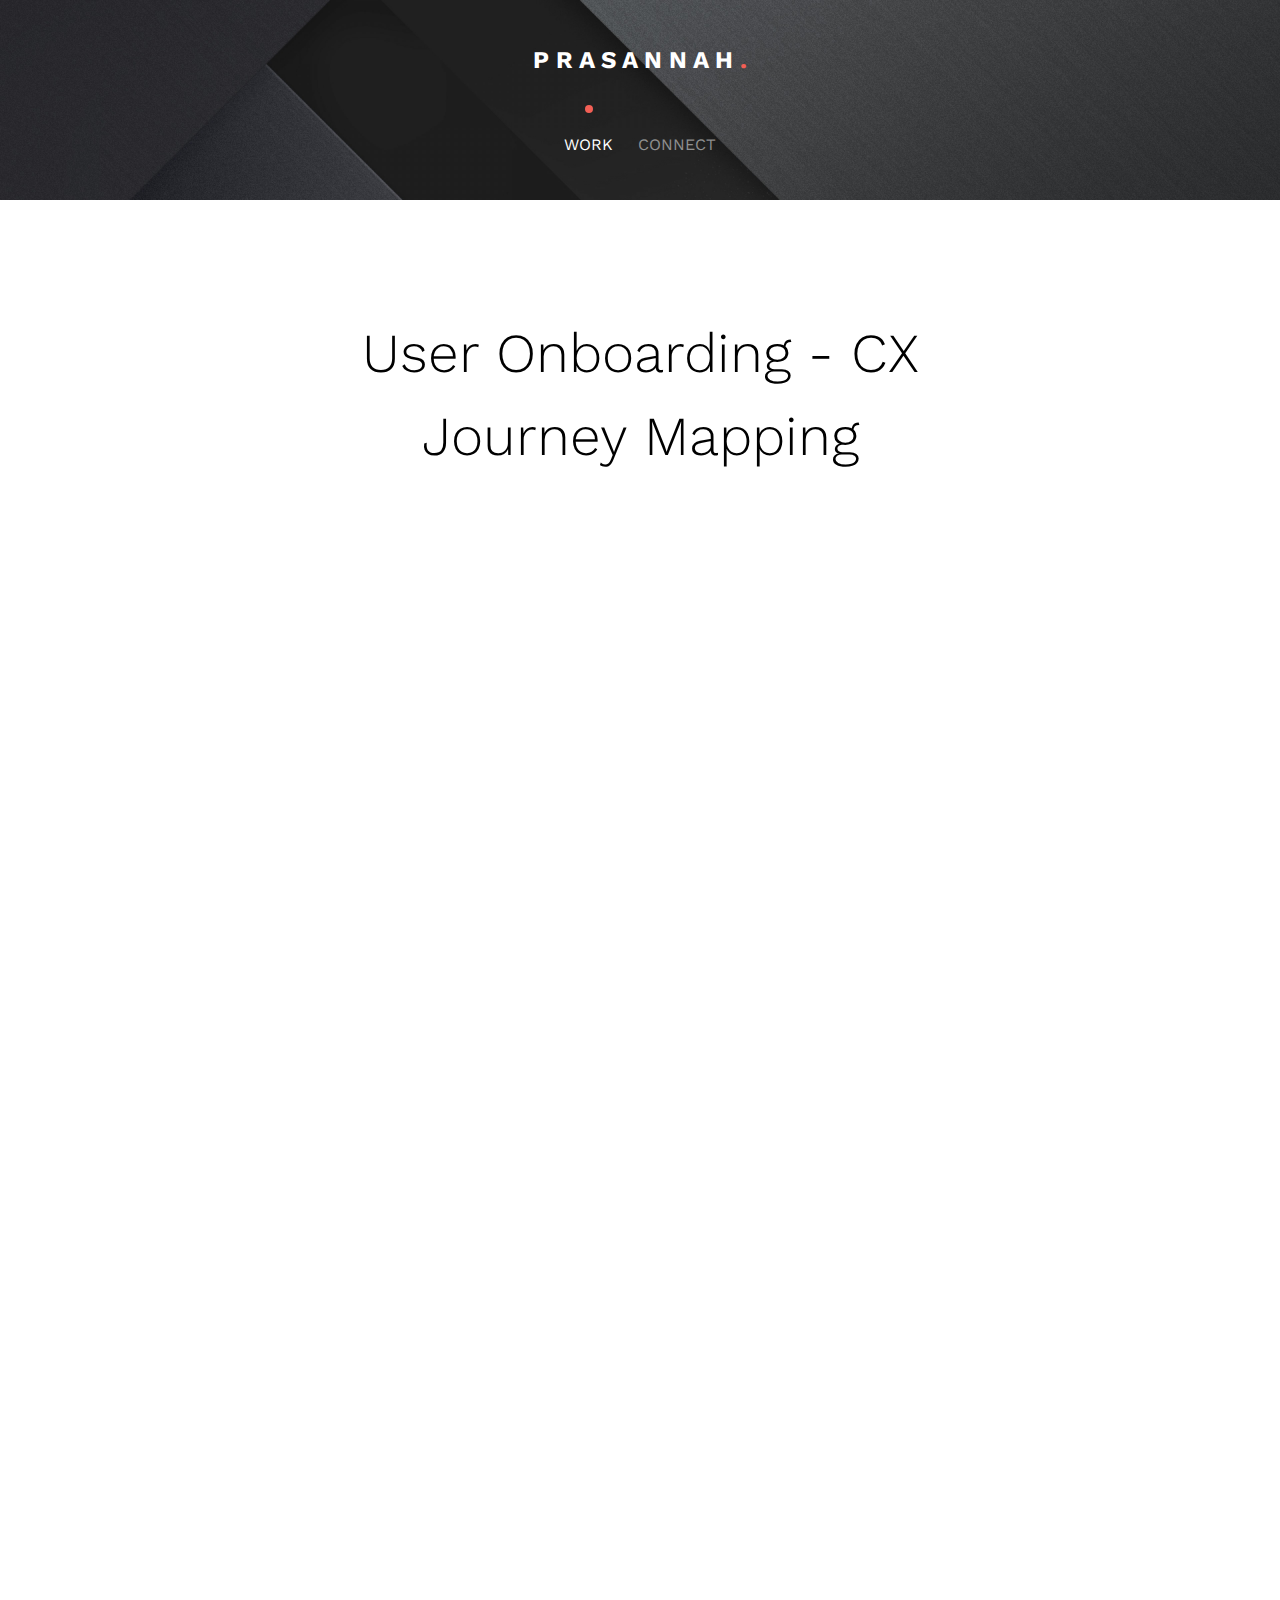
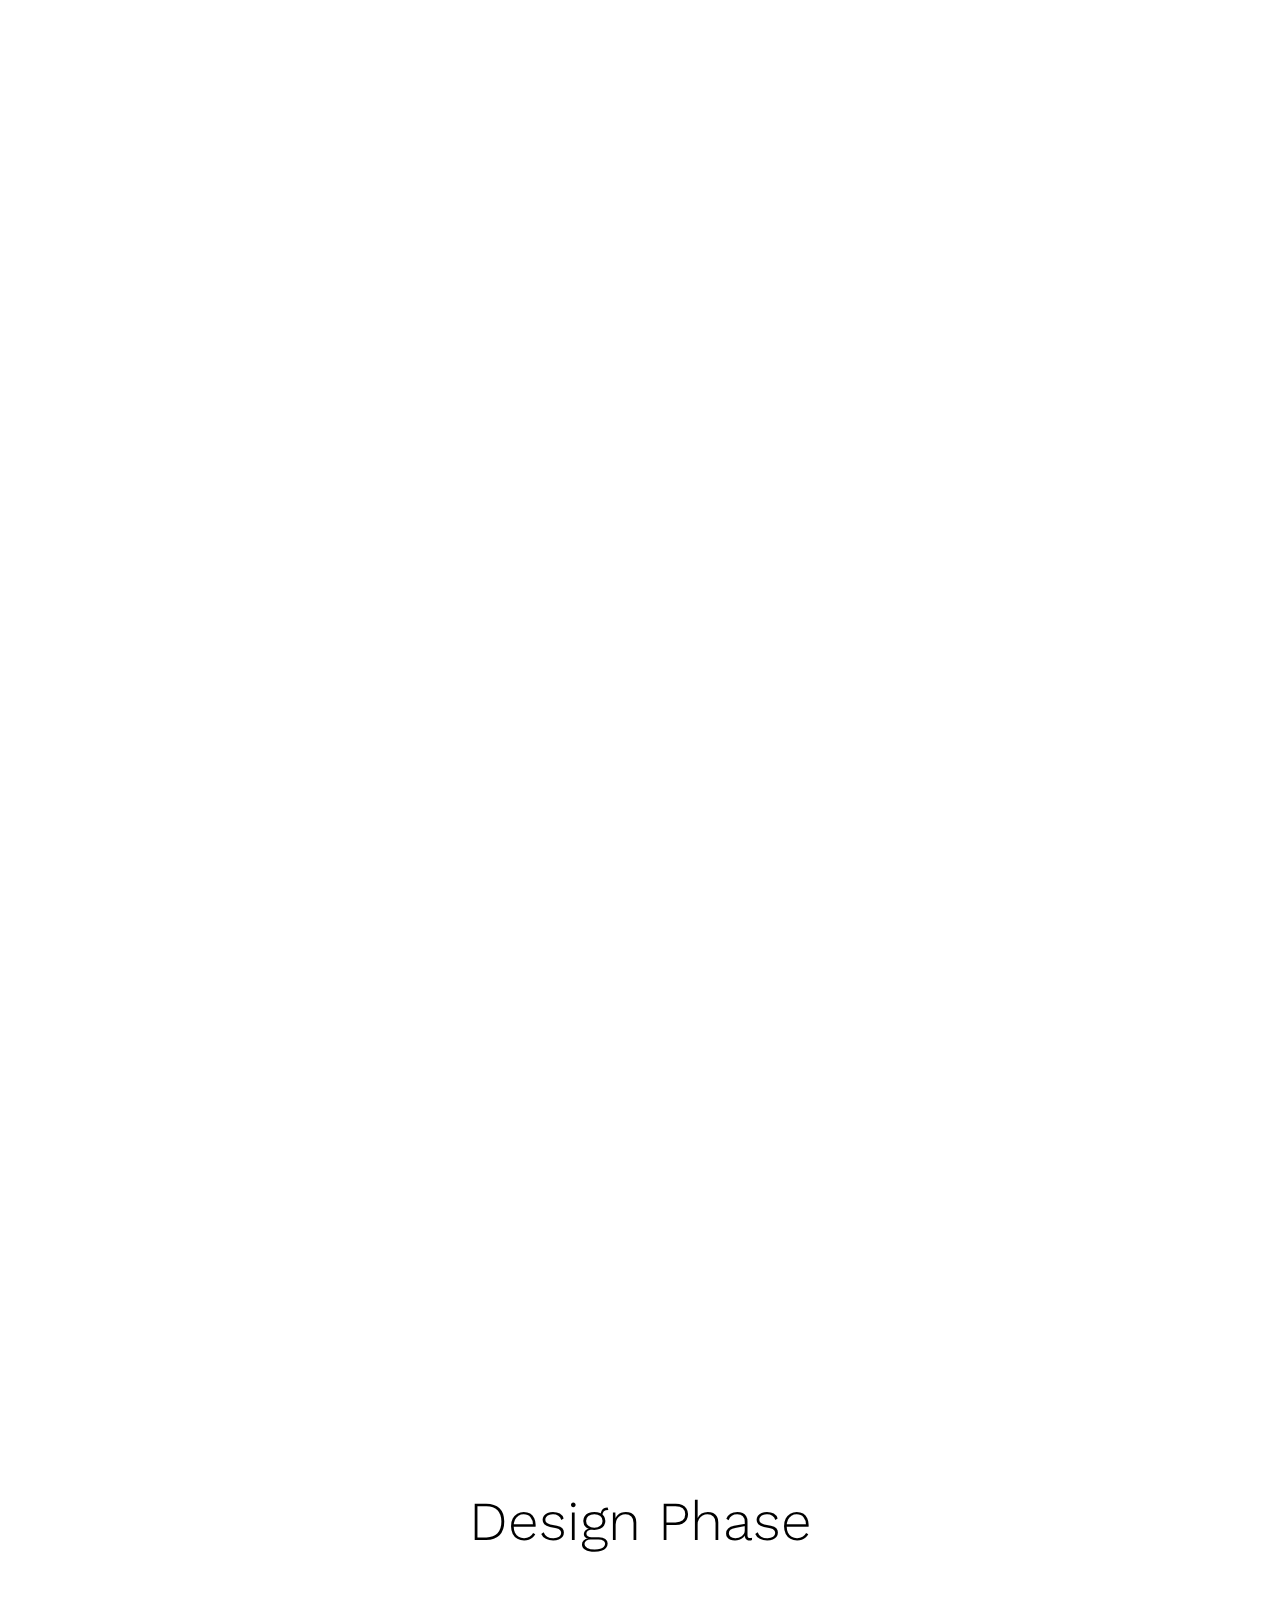
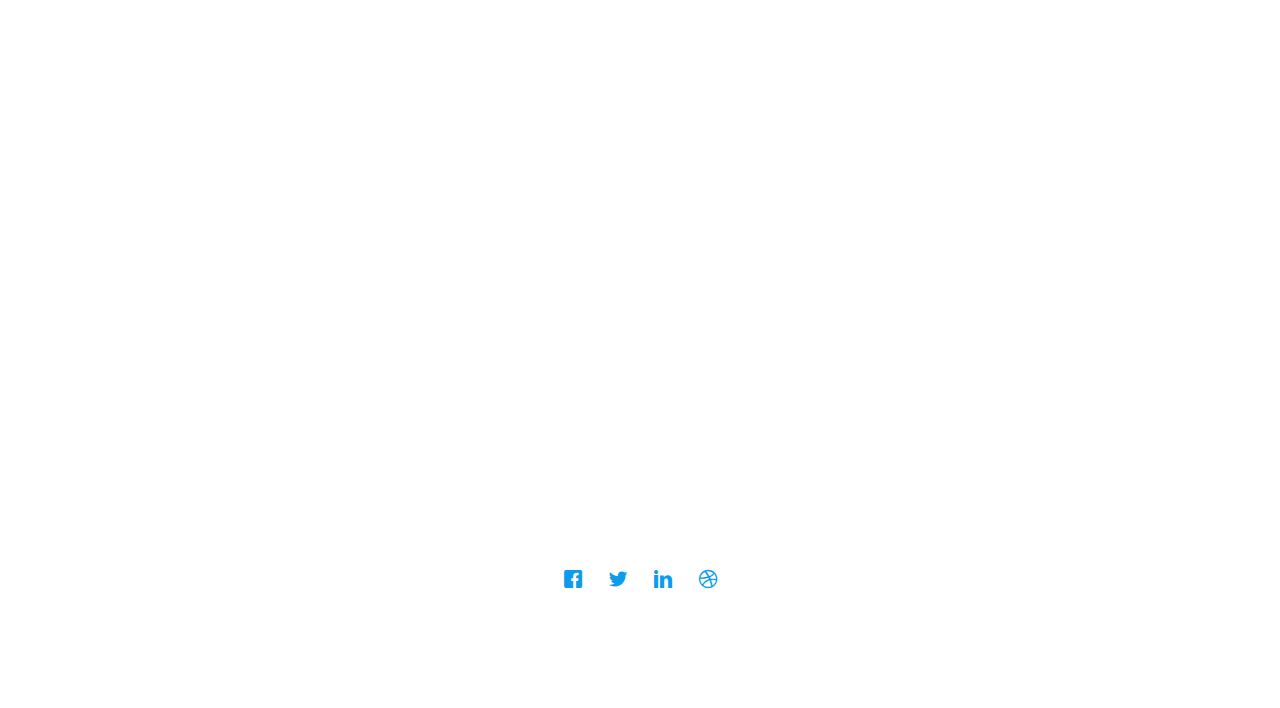
<file: work_2.html>
<!DOCTYPE HTML>
<html lang="en">
<head>
<meta charset="utf-8">
<meta http-equiv="X-UA-Compatible" content="IE=edge">
<title>Prasannah J.</title>
<meta name="viewport" content="width=device-width, initial-scale=1">
<meta name="description" content="Prasannah J." />
<meta name="keywords" content="Prasannah J." />
<meta name="author" content="Prasannah J." />


<meta property="og:title" content=""/>
<meta property="og:image" content=""/>
<meta property="og:url" content=""/>
<meta property="og:site_name" content=""/>
<meta property="og:description" content=""/>
<meta name="twitter:title" content="" />
<meta name="twitter:image" content="" />
<meta name="twitter:url" content="" />
<meta name="twitter:card" content="" />


	<link href='https://fonts.googleapis.com/css?family=Work+Sans:400,300,600,400italic,700' rel='stylesheet' type='text/css'>

	<!-- Animate.css -->
	<link rel="stylesheet" href="css/animate.css">
	<!-- Icomoon Icon Fonts-->
	<link rel="stylesheet" href="css/icomoon.css">
	<!-- Bootstrap  -->
	<link rel="stylesheet" href="css/bootstrap.css">

	<!-- Magnific Popup -->
	<link rel="stylesheet" href="css/magnific-popup.css">

	<!-- Theme style  -->
	<link rel="stylesheet" href="css/style.css">

	<!-- Modernizr JS -->
	<script src="js/modernizr-2.6.2.min.js"></script>
	<!-- FOR IE9 below -->
	<!--[if lt IE 9]>
	<script src="js/respond.min.js"></script>
	<![endif]-->

	</head>
	<body>

	<div class="fh5co-loader"></div>

	<div id="page">
		<header class="fh5co-short" style="background-image:url(images/img_bg_9.jpg);">
			<nav class="fh5co-nav">
				<div class="container">
					<div class="row">
						<div class="col-xs-12 text-center">
							<div id="fh5co-logo"><a href="index.html">P r a s a n n a h <span>.</span></a></div>
						</div>
						<div class="col-xs-12 text-center menu-1">
							<ul>
								<li class="has-dropdown active">
									<a href="work.html">Work</a>
                  <ul class="dropdown">
										<li><a href="work_2.html">Journey Mapping</a></li>
										<li><a href="work_3.html">Experience Design</a></li>
                    <li><a href="work_1.html">Design SPRINT</a></li>
									</ul>
								</li>

								<li><a href="contact.html">Connect</a></li>
							</ul>
						</div>
					</div>

				</div>
			</nav>
</header>


	<div id="fh5co-about">
		<div class="container">
			<div class="row row-pb-md">
				<div class="col-md-8 col-md-offset-2 text-center fh5co-heading">
					<h2>User Onboarding - CX Journey Mapping</h2>
				</div>
			</div>
				<div class="row row-pb-md animate-box">
					<div class="desc">
						<p>When people want access to vital credit, they conduct enormous manual research to find attractive interest rates and more importantly zero-in on the right institution willing to extend them the credit.</p>
						<p>MoneyTap, a credit-extending app for the general public, sought to implement a groundbreaking avenue for people to get access to credit by building an innovative financial infrastructure incorporating the summary of the user’s credit history (CIBIL score) and a biometric ID (Aadhaar Card).</p>
						<p>The goal as the UX Consultant was to design a conducive user experience which encompasses the vastness of the financial system into an app that allows Indian users to get quick access to credit.</p>
					</div>
						<div class="desc">
							<h3>Task</h3>
							<p>To improve the UX of the existing application by removing redundancy in navigation and enable effective form filling which was an integral part of the application.</p>
							<h3>Design Phase</h3>
							<p>Interviewed stakeholders and established the scope & time.
                </br>Worked with the product team to isolate the pain points in the flow.
                </br>Mapped the user flow of the current app.</p>
				</div>
			</div>

		</div>
	</div>

  <div class="container">
    <div class="row row-pb-md animate-box">
          <img class="img-responsive" src="images/img_journey_1.png" alt="journey_1">
    </div>
  </div>

  <div id="fh5co-about">
		<div class="container">
				<div class="row row-pb-md animate-box">
						<div class="desc">
							<h3>Observations</h3>
							<p>Broken user flow - data sets intermittent.
                </br>Exhaustive form filling - user exposed incessantly to 15 sections of data entry.
                </br>High interaction cost - user goes through 45 screens to reach the objective.</p>
							<h3>Opportunity</h3>
							<p>Tweak the information architecture - rearrange data sets to be more pertinent to the section label.
                </br>Provide a 'break' in the flow - to display state of completion and inform the user on the impending flow to provide encouragement to complete the form.
                </br>Reduce the interaction cost by reducing the number of interactions - saving valuable time and cognitive workload.</p>
				</div>
			</div>

		</div>
	</div>

  <div class="container">
    <div class="row row-pb-md animate-box">
          <img class="img-responsive" src="images/img_journey_2.png" alt="journey_2">
    </div>
  </div>


		<div class="container">
      <div class="row row-pb-md">
				<div class="col-md-8 col-md-offset-2 text-center fh5co-heading">
					<h2>Design Phase</h2>
				</div>
			</div>
				<div class="row row-pb-md animate-box">
					<div class="col-md-6 col-md-push-6">
						<div class="desc">
							<h3>1. Sketching</h3>
							<p>The process established the dimension of the project with limited collaboration and provided for easy iteration. Consequently, it helped transform abstract ideas into a concrete solution.</p>
						</div>
					</div>
					<div class="col-md-6 col-md-pull-6">
						<img class="img-responsive" src="images/img_journey_3.png" alt="journey_3">
					</div>
				</div>
		</div>

		<div class="container">
				<div class="row row-pb-md animate-box">
					<div class="col-md-6 col-md-push-6">
						<div class="desc">
							<h3>2. Wireframing</h3>
							<p>The process solidified the initial idea. Provided for more collaboration among the team and informing the broader group - product, engineering, and stakeholders about the user flow.</p>
						</div>
					</div>
					<div class="col-md-6 col-md-pull-6">
						<img class="img-responsive" src="images/img_journey_4.png" alt="journey_4">
					</div>
				</div>
		</div>

		<div id="fh5co-about">
			<div class="container">
					<div class="row row-pb-md animate-box">
						<div class="desc">
              <h3>3. UI &amp; Visual Design</h3>
							<p>In the UI design phase, I worked with the engineering teams on exploring reusable UI components. It also entails fixing the visual design elements like colors, iconography, typeface, etc.</p>
						</div>
				</div>
			</div>
		</div>

    <div class="container">
      <div class="row">

    <div class="col-md-4 col-sm-6 fh5co-project animate-box">
      <img src="images/mt_1.png" alt="mt_1" class="img-responsive">
    </div>

    <div class="col-md-4 col-sm-6 fh5co-project animate-box" data-animate-effect="fadeIn">
      <img src="images/mt_3.png" alt="mt_2" class="img-responsive">
    </div>


    <div class="col-md-4 col-sm-6 fh5co-project animate-box" data-animate-effect="fadeIn">
      <img src="images/mt_2.png" alt="mt_3" class="img-responsive">
    </div>

    <div class="col-md-4 col-sm-6 fh5co-project animate-box">
      <img src="images/mt_6.png" alt="mt_4" class="img-responsive">
    </div>

    <div class="col-md-4 col-sm-6 fh5co-project animate-box" data-animate-effect="fadeIn">
      <img src="images/mt_7.png" alt="mt_7" class="img-responsive">
    </div>

    <div class="col-md-4 col-sm-6 fh5co-project animate-box" data-animate-effect="fadeIn">
      <img src="images/mt_4.png" alt="mt_6" class="img-responsive">
    </div>

    </div>
    </div>

		<div id="fh5co-about">
			<div class="container">
					<div class="row row-pb-md animate-box">
						<div class="desc">
							<h3>Result</h3>
							<p>Standardized the app by sectioning the flow into 'Profile creation' & 'Application Process,' providing breaks in the middle - keeping the users on top of the state of completion of the form. Truncated the sections from 15 to 7 (~45%) thereby reducing the overall interaction cost by introducing the latest sanitary practices.
							</br>Link: <a href="https://www.behance.net/gallery/50826817/Instaqual-Mobile-App">Instaqual Mobile App</a></p>
						</div>
				</div>
			</div>
		</div>


	<footer id="fh5co-footer">
		<div class="container">
			<div class="row copyright">
				<div class="col-md-12 text-center">


						<ul class="fh5co-social-icons">
							<li><a href="https://bit.ly/2MMY77r" aria-label="first link"><i class="icon-facebook"></i></a></li>
							<li><a href="https://twitter.com/?logged_out=1&lang=en" aria-label="second link"><i class="icon-twitter"></i></a></li>
							<li><a href="https://www.linkedin.com/" aria-label="third link"><i class="icon-linkedin"></i></a></li>
							<li><a href="https://dribbble.com/" aria-label="fourth link"><i class="icon-dribbble"></i></a></li>
						</ul>

				</div>
			</div>

		</div>
	</footer>
	</div>

	<div class="gototop js-top">
		<a href="#" class="js-gotop"><i class="icon-arrow-up"></i></a>
	</div>

	<!-- jQuery -->
	<script src="js/jquery.min.js"></script>
	<!-- jQuery Easing -->
	<script src="js/jquery.easing.1.3.js"></script>
	<!-- Bootstrap -->
	<script src="js/bootstrap.min.js"></script>
	<!-- Waypoints -->
	<script src="js/jquery.waypoints.min.js"></script>
	<!-- countTo -->
	<script src="js/jquery.countTo.js"></script>
	<!-- Magnific Popup -->
	<script src="js/jquery.magnific-popup.min.js"></script>
	<script src="js/magnific-popup-options.js"></script>
	<!-- Main -->
	<script src="js/main.js"></script>

	</body>
</html>
</file>
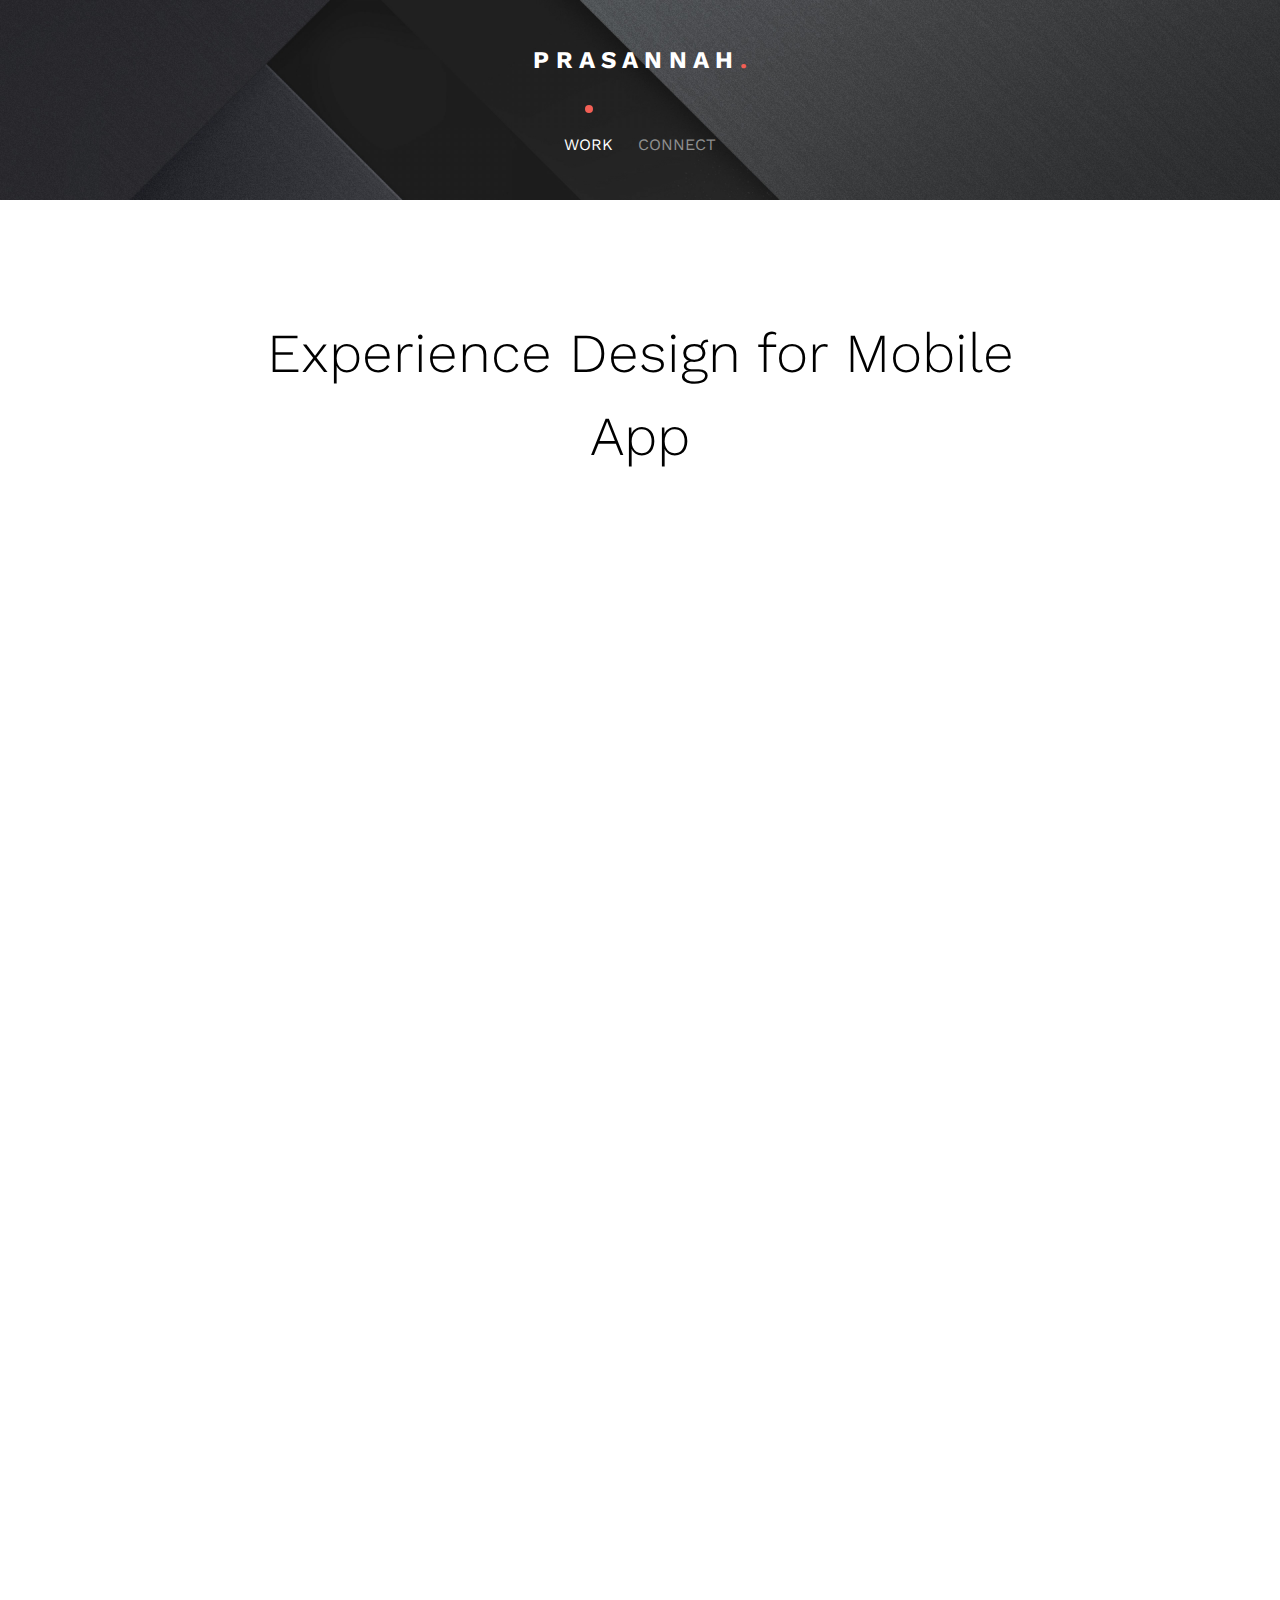
<file: work_3.html>
<!DOCTYPE HTML>
<html lang="en">
<head>
<meta charset="utf-8">
<meta http-equiv="X-UA-Compatible" content="IE=edge">
<title>Prasannah J.</title>
<meta name="viewport" content="width=device-width, initial-scale=1">
<meta name="description" content="Prasannah J." />
<meta name="keywords" content="Prasannah J." />
<meta name="author" content="Prasannah J." />


<meta property="og:title" content=""/>
<meta property="og:image" content=""/>
<meta property="og:url" content=""/>
<meta property="og:site_name" content=""/>
<meta property="og:description" content=""/>
<meta name="twitter:title" content="" />
<meta name="twitter:image" content="" />
<meta name="twitter:url" content="" />
<meta name="twitter:card" content="" />

	<link href='https://fonts.googleapis.com/css?family=Work+Sans:400,300,600,400italic,700' rel='stylesheet' type='text/css'>

	<!-- Animate.css -->
	<link rel="stylesheet" href="css/animate.css">
	<!-- Icomoon Icon Fonts-->
	<link rel="stylesheet" href="css/icomoon.css">
	<!-- Bootstrap  -->
	<link rel="stylesheet" href="css/bootstrap.css">

	<!-- Magnific Popup -->
	<link rel="stylesheet" href="css/magnific-popup.css">

	<!-- Theme style  -->
	<link rel="stylesheet" href="css/style.css">

	<!-- Modernizr JS -->
	<script src="js/modernizr-2.6.2.min.js"></script>
	<!-- FOR IE9 below -->
	<!--[if lt IE 9]>
	<script src="js/respond.min.js"></script>
	<![endif]-->

	</head>
	<body>

	<div class="fh5co-loader"></div>

	<div id="page">
		<header class="fh5co-short" style="background-image:url(images/img_bg_9.jpg);">
			<nav class="fh5co-nav">
				<div class="container">
					<div class="row">
						<div class="col-xs-12 text-center">
							<div id="fh5co-logo"><a href="index.html">P r a s a n n a h <span>.</span></a></div>
						</div>
						<div class="col-xs-12 text-center menu-1">
							<ul>
								<li class="has-dropdown active">
									<a href="work.html">Work</a>
									<ul class="dropdown">
										<li><a href="work_2.html">Journey Mapping</a></li>
										<li><a href="work_3.html">Experience Design</a></li>
                    <li><a href="work_1.html">Design SPRINT</a></li>
									</ul>
								</li>

								<li><a href="contact.html">Connect</a></li>
							</ul>
						</div>
					</div>

				</div>
			</nav>
</header>


	<div id="fh5co-about">
		<div class="container">
			<div class="row row-pb-md">
				<div class="col-md-8 col-md-offset-2 text-center fh5co-heading">
					<h2>Experience Design for Mobile App</h2>
				</div>
			</div>
				<div class="row row-pb-md animate-box">
					<div class="desc">
						<p>Zoin is the platform where users and merchants in a locality discover, interact and transact. For merchants, we are the go-to platform for spotlighting their uniqueness while boosting their revenues and utilization through real-time promotions, loyalty
              programmes and content updates. For users, we are the destination to find out the buzz in their locality and
              discover interesting experiences to connect with.</p>
					</div>
			</div>
		</div>
	</div>

    <div class="container">
      <div class="row">

    <div class="col-md-4 col-sm-6 fh5co-project animate-box">
      <img src="images/zoin/img_OTP.png" alt="mt_1" class="img-responsive">
    </div>

    <div class="col-md-4 col-sm-6 fh5co-project animate-box" data-animate-effect="fadeIn">
      <img src="images/zoin/img_Sign-Up.png" alt="mt_2" class="img-responsive">
    </div>

    <div class="col-md-4 col-sm-6 fh5co-project animate-box" data-animate-effect="fadeIn">
      <img src="images/zoin/img_Explore.png" alt="mt_3" class="img-responsive">
    </div>

    <div class="col-md-4 col-sm-6 fh5co-project animate-box">
      <img src="images/zoin/img_FILTER.png" alt="mt_4" class="img-responsive">
    </div>

    <div class="col-md-4 col-sm-6 fh5co-project animate-box" data-animate-effect="fadeIn">
      <img src="images/zoin/img_Search.png" alt="mt_7" class="img-responsive">
    </div>

    <div class="col-md-4 col-sm-6 fh5co-project animate-box" data-animate-effect="fadeIn">
      <img src="images/zoin/img_Dashboard.png" alt="mt_6" class="img-responsive">
    </div>

    <div class="col-md-4 col-sm-6 fh5co-project animate-box">
      <img src="images/zoin/img_Loyalty-copy.png" alt="mt_8" class="img-responsive">
    </div>

    <div class="col-md-4 col-sm-6 fh5co-project animate-box" data-animate-effect="fadeIn">
      <img src="images/zoin/img_Loyalty-copy-2.png" alt="mt_9" class="img-responsive">
    </div>

    <div class="col-md-4 col-sm-6 fh5co-project animate-box" data-animate-effect="fadeIn">
      <img src="images/zoin/img_Loyalty-copy-3.png" alt="mt_10" class="img-responsive">
    </div>

    <div class="col-md-4 col-sm-6 fh5co-project animate-box">
      <img src="images/zoin/img_REDEEM.png" alt="mt_11" class="img-responsive">
    </div>

    <div class="col-md-4 col-sm-6 fh5co-project animate-box" data-animate-effect="fadeIn">
      <img src="images/zoin/img_Redeem-QR-Code.png" alt="mt_12" class="img-responsive">
    </div>

    <div class="col-md-4 col-sm-6 fh5co-project animate-box" data-animate-effect="fadeIn">
      <img src="images/zoin/img_Transactions.png" alt="mt_13" class="img-responsive">
    </div>

    <div class="col-md-4 col-sm-6 fh5co-project animate-box">
      <img src="images/zoin/img_Bill-Image.png" alt="mt_14" class="img-responsive">
    </div>

    <div class="col-md-4 col-sm-6 fh5co-project animate-box" data-animate-effect="fadeIn">
      <img src="images/zoin/img_SLIDER-MENU.png" alt="mt_15" class="img-responsive">
    </div>

    <div class="col-md-4 col-sm-6 fh5co-project animate-box" data-animate-effect="fadeIn">
      <img src="images/zoin/img_Notifications---1.png" alt="mt_16" class="img-responsive">
    </div>

    </div>
    </div>


	<footer id="fh5co-footer">
		<div class="container">
			<div class="row copyright">
				<div class="col-md-12 text-center">


						<ul class="fh5co-social-icons">
							<li><a href="https://bit.ly/2MMY77r" aria-label="first link"><i class="icon-facebook"></i></a></li>
							<li><a href="https://twitter.com/?logged_out=1&lang=en" aria-label="second link"><i class="icon-twitter"></i></a></li>
							<li><a href="https://www.linkedin.com/" aria-label="third link"><i class="icon-linkedin"></i></a></li>
							<li><a href="https://dribbble.com/" aria-label="fourth link"><i class="icon-dribbble"></i></a></li>
						</ul>

				</div>
			</div>

		</div>
	</footer>
	</div>

	<div class="gototop js-top">
		<a href="#" class="js-gotop"><i class="icon-arrow-up"></i></a>
	</div>

	<!-- jQuery -->
	<script src="js/jquery.min.js"></script>
	<!-- jQuery Easing -->
	<script src="js/jquery.easing.1.3.js"></script>
	<!-- Bootstrap -->
	<script src="js/bootstrap.min.js"></script>
	<!-- Waypoints -->
	<script src="js/jquery.waypoints.min.js"></script>
	<!-- countTo -->
	<script src="js/jquery.countTo.js"></script>
	<!-- Magnific Popup -->
	<script src="js/jquery.magnific-popup.min.js"></script>
	<script src="js/magnific-popup-options.js"></script>
	<!-- Main -->
	<script src="js/main.js"></script>

	</body>
</html>
</file>
<file: css/icomoon.css>
@font-face {
  font-family: 'icomoon';
  src:  url('../fonts/icomoon/icomoon.eot?6iuir');
  src:  url('../fonts/icomoon/icomoon.eot?6iuir#iefix') format('embedded-opentype'),
    url('../fonts/icomoon/icomoon.ttf?6iuir') format('truetype'),
    url('../fonts/icomoon/icomoon.woff?6iuir') format('woff'),
    url('../fonts/icomoon/icomoon.svg?6iuir#icomoon') format('svg');
  font-weight: normal;
  font-style: normal;
}

[class^="icon-"], [class*=" icon-"] {
  /* use !important to prevent issues with browser extensions that change fonts */
  font-family: 'icomoon' !important;
  speak: none;
  font-style: normal;
  font-weight: normal;
  font-variant: normal;
  text-transform: none;
  line-height: 1;

  /* Better Font Rendering =========== */
  -webkit-font-smoothing: antialiased;
  -moz-osx-font-smoothing: grayscale;
}

.icon-eye:before {
  content: "\e000";
}
.icon-paper-clip:before {
  content: "\e001";
}
.icon-mail:before {
  content: "\e002";
}
.icon-toggle:before {
  content: "\e003";
}
.icon-layout:before {
  content: "\e004";
}
.icon-link:before {
  content: "\e005";
}
.icon-bell:before {
  content: "\e006";
}
.icon-lock:before {
  content: "\e007";
}
.icon-unlock:before {
  content: "\e008";
}
.icon-ribbon:before {
  content: "\e009";
}
.icon-image:before {
  content: "\e010";
}
.icon-signal:before {
  content: "\e011";
}
.icon-target:before {
  content: "\e012";
}
.icon-clipboard:before {
  content: "\e013";
}
.icon-clock:before {
  content: "\e014";
}
.icon-watch:before {
  content: "\e015";
}
.icon-air-play:before {
  content: "\e016";
}
.icon-camera:before {
  content: "\e017";
}
.icon-video:before {
  content: "\e018";
}
.icon-disc:before {
  content: "\e019";
}
.icon-printer:before {
  content: "\e020";
}
.icon-monitor:before {
  content: "\e021";
}
.icon-server:before {
  content: "\e022";
}
.icon-cog:before {
  content: "\e023";
}
.icon-heart:before {
  content: "\e024";
}
.icon-paragraph:before {
  content: "\e025";
}
.icon-align-justify:before {
  content: "\e026";
}
.icon-align-left:before {
  content: "\e027";
}
.icon-align-center:before {
  content: "\e028";
}
.icon-align-right:before {
  content: "\e029";
}
.icon-book:before {
  content: "\e030";
}
.icon-layers:before {
  content: "\e031";
}
.icon-stack:before {
  content: "\e032";
}
.icon-stack-2:before {
  content: "\e033";
}
.icon-paper:before {
  content: "\e034";
}
.icon-paper-stack:before {
  content: "\e035";
}
.icon-search:before {
  content: "\e036";
}
.icon-zoom-in:before {
  content: "\e037";
}
.icon-zoom-out:before {
  content: "\e038";
}
.icon-reply:before {
  content: "\e039";
}
.icon-circle-plus:before {
  content: "\e040";
}
.icon-circle-minus:before {
  content: "\e041";
}
.icon-circle-check:before {
  content: "\e042";
}
.icon-circle-cross:before {
  content: "\e043";
}
.icon-square-plus:before {
  content: "\e044";
}
.icon-square-minus:before {
  content: "\e045";
}
.icon-square-check:before {
  content: "\e046";
}
.icon-square-cross:before {
  content: "\e047";
}
.icon-microphone:before {
  content: "\e048";
}
.icon-record:before {
  content: "\e049";
}
.icon-skip-back:before {
  content: "\e050";
}
.icon-rewind:before {
  content: "\e051";
}
.icon-play:before {
  content: "\e052";
}
.icon-pause:before {
  content: "\e053";
}
.icon-stop:before {
  content: "\e054";
}
.icon-fast-forward:before {
  content: "\e055";
}
.icon-skip-forward:before {
  content: "\e056";
}
.icon-shuffle:before {
  content: "\e057";
}
.icon-repeat:before {
  content: "\e058";
}
.icon-folder:before {
  content: "\e059";
}
.icon-umbrella:before {
  content: "\e060";
}
.icon-moon:before {
  content: "\e061";
}
.icon-thermometer:before {
  content: "\e062";
}
.icon-drop:before {
  content: "\e063";
}
.icon-sun:before {
  content: "\e064";
}
.icon-cloud:before {
  content: "\e065";
}
.icon-cloud-upload:before {
  content: "\e066";
}
.icon-cloud-download:before {
  content: "\e067";
}
.icon-upload:before {
  content: "\e068";
}
.icon-download:before {
  content: "\e069";
}
.icon-location:before {
  content: "\e070";
}
.icon-location-2:before {
  content: "\e071";
}
.icon-map:before {
  content: "\e072";
}
.icon-battery:before {
  content: "\e073";
}
.icon-head:before {
  content: "\e074";
}
.icon-briefcase:before {
  content: "\e075";
}
.icon-speech-bubble:before {
  content: "\e076";
}
.icon-anchor:before {
  content: "\e077";
}
.icon-globe:before {
  content: "\e078";
}
.icon-box:before {
  content: "\e079";
}
.icon-reload:before {
  content: "\e080";
}
.icon-share:before {
  content: "\e081";
}
.icon-marquee:before {
  content: "\e082";
}
.icon-marquee-plus:before {
  content: "\e083";
}
.icon-marquee-minus:before {
  content: "\e084";
}
.icon-tag:before {
  content: "\e085";
}
.icon-power:before {
  content: "\e086";
}
.icon-command:before {
  content: "\e087";
}
.icon-alt:before {
  content: "\e088";
}
.icon-esc:before {
  content: "\e089";
}
.icon-bar-graph:before {
  content: "\e090";
}
.icon-bar-graph-2:before {
  content: "\e091";
}
.icon-pie-graph:before {
  content: "\e092";
}
.icon-star:before {
  content: "\e093";
}
.icon-arrow-left:before {
  content: "\e094";
}
.icon-arrow-right:before {
  content: "\e095";
}
.icon-arrow-up:before {
  content: "\e096";
}
.icon-arrow-down:before {
  content: "\e097";
}
.icon-volume:before {
  content: "\e098";
}
.icon-mute:before {
  content: "\e099";
}
.icon-content-right:before {
  content: "\e100";
}
.icon-content-left:before {
  content: "\e101";
}
.icon-grid:before {
  content: "\e102";
}
.icon-grid-2:before {
  content: "\e103";
}
.icon-columns:before {
  content: "\e104";
}
.icon-loader:before {
  content: "\e105";
}
.icon-bag:before {
  content: "\e106";
}
.icon-ban:before {
  content: "\e107";
}
.icon-flag:before {
  content: "\e108";
}
.icon-trash:before {
  content: "\e109";
}
.icon-expand:before {
  content: "\e110";
}
.icon-contract:before {
  content: "\e111";
}
.icon-maximize:before {
  content: "\e112";
}
.icon-minimize:before {
  content: "\e113";
}
.icon-plus:before {
  content: "\e114";
}
.icon-minus:before {
  content: "\e115";
}
.icon-check:before {
  content: "\e116";
}
.icon-cross:before {
  content: "\e117";
}
.icon-move:before {
  content: "\e118";
}
.icon-delete:before {
  content: "\e119";
}
.icon-menu:before {
  content: "\e120";
}
.icon-archive:before {
  content: "\e121";
}
.icon-inbox:before {
  content: "\e122";
}
.icon-outbox:before {
  content: "\e123";
}
.icon-file:before {
  content: "\e124";
}
.icon-file-add:before {
  content: "\e125";
}
.icon-file-subtract:before {
  content: "\e126";
}
.icon-help:before {
  content: "\e127";
}
.icon-open:before {
  content: "\e128";
}
.icon-ellipsis:before {
  content: "\e129";
}
.icon-add-to-list:before {
  content: "\e900";
}
.icon-classic-computer:before {
  content: "\e901";
}
.icon-controller-fast-backward:before {
  content: "\e902";
}
.icon-creative-commons-attribution:before {
  content: "\e903";
}
.icon-creative-commons-noderivs:before {
  content: "\e904";
}
.icon-creative-commons-noncommercial-eu:before {
  content: "\e905";
}
.icon-creative-commons-noncommercial-us:before {
  content: "\e906";
}
.icon-creative-commons-public-domain:before {
  content: "\e907";
}
.icon-creative-commons-remix:before {
  content: "\e908";
}
.icon-creative-commons-share:before {
  content: "\e909";
}
.icon-creative-commons-sharealike:before {
  content: "\e90a";
}
.icon-creative-commons:before {
  content: "\e90b";
}
.icon-document-landscape:before {
  content: "\e90c";
}
.icon-remove-user:before {
  content: "\e90d";
}
.icon-warning:before {
  content: "\e90e";
}
.icon-arrow-bold-down:before {
  content: "\e90f";
}
.icon-arrow-bold-left:before {
  content: "\e910";
}
.icon-arrow-bold-right:before {
  content: "\e911";
}
.icon-arrow-bold-up:before {
  content: "\e912";
}
.icon-arrow-down2:before {
  content: "\e913";
}
.icon-arrow-left2:before {
  content: "\e914";
}
.icon-arrow-long-down:before {
  content: "\e915";
}
.icon-arrow-long-left:before {
  content: "\e916";
}
.icon-arrow-long-right:before {
  content: "\e917";
}
.icon-arrow-long-up:before {
  content: "\e918";
}
.icon-arrow-right2:before {
  content: "\e919";
}
.icon-arrow-up2:before {
  content: "\e91a";
}
.icon-arrow-with-circle-down:before {
  content: "\e91b";
}
.icon-arrow-with-circle-left:before {
  content: "\e91c";
}
.icon-arrow-with-circle-right:before {
  content: "\e91d";
}
.icon-arrow-with-circle-up:before {
  content: "\e91e";
}
.icon-bookmark:before {
  content: "\e91f";
}
.icon-bookmarks:before {
  content: "\e920";
}
.icon-chevron-down:before {
  content: "\e921";
}
.icon-chevron-left:before {
  content: "\e922";
}
.icon-chevron-right:before {
  content: "\e923";
}
.icon-chevron-small-down:before {
  content: "\e924";
}
.icon-chevron-small-left:before {
  content: "\e925";
}
.icon-chevron-small-right:before {
  content: "\e926";
}
.icon-chevron-small-up:before {
  content: "\e927";
}
.icon-chevron-thin-down:before {
  content: "\e928";
}
.icon-chevron-thin-left:before {
  content: "\e929";
}
.icon-chevron-thin-right:before {
  content: "\e92a";
}
.icon-chevron-thin-up:before {
  content: "\e92b";
}
.icon-chevron-up:before {
  content: "\e92c";
}
.icon-chevron-with-circle-down:before {
  content: "\e92d";
}
.icon-chevron-with-circle-left:before {
  content: "\e92e";
}
.icon-chevron-with-circle-right:before {
  content: "\e92f";
}
.icon-chevron-with-circle-up:before {
  content: "\e930";
}
.icon-cloud2:before {
  content: "\e931";
}
.icon-controller-fast-forward:before {
  content: "\e932";
}
.icon-controller-jump-to-start:before {
  content: "\e933";
}
.icon-controller-next:before {
  content: "\e934";
}
.icon-controller-paus:before {
  content: "\e935";
}
.icon-controller-play:before {
  content: "\e936";
}
.icon-controller-record:before {
  content: "\e937";
}
.icon-controller-stop:before {
  content: "\e938";
}
.icon-controller-volume:before {
  content: "\e939";
}
.icon-dot-single:before {
  content: "\e93a";
}
.icon-dots-three-horizontal:before {
  content: "\e93b";
}
.icon-dots-three-vertical:before {
  content: "\e93c";
}
.icon-dots-two-horizontal:before {
  content: "\e93d";
}
.icon-dots-two-vertical:before {
  content: "\e93e";
}
.icon-download2:before {
  content: "\e93f";
}
.icon-emoji-flirt:before {
  content: "\e940";
}
.icon-flow-branch:before {
  content: "\e941";
}
.icon-flow-cascade:before {
  content: "\e942";
}
.icon-flow-line:before {
  content: "\e943";
}
.icon-flow-parallel:before {
  content: "\e944";
}
.icon-flow-tree:before {
  content: "\e945";
}
.icon-install:before {
  content: "\e946";
}
.icon-layers2:before {
  content: "\e947";
}
.icon-open-book:before {
  content: "\e948";
}
.icon-resize-100:before {
  content: "\e949";
}
.icon-resize-full-screen:before {
  content: "\e94a";
}
.icon-save:before {
  content: "\e94b";
}
.icon-select-arrows:before {
  content: "\e94c";
}
.icon-sound-mute:before {
  content: "\e94d";
}
.icon-sound:before {
  content: "\e94e";
}
.icon-trash2:before {
  content: "\e94f";
}
.icon-triangle-down:before {
  content: "\e950";
}
.icon-triangle-left:before {
  content: "\e951";
}
.icon-triangle-right:before {
  content: "\e952";
}
.icon-triangle-up:before {
  content: "\e953";
}
.icon-uninstall:before {
  content: "\e954";
}
.icon-upload-to-cloud:before {
  content: "\e955";
}
.icon-upload2:before {
  content: "\e956";
}
.icon-add-user:before {
  content: "\e957";
}
.icon-address:before {
  content: "\e958";
}
.icon-adjust:before {
  content: "\e959";
}
.icon-air:before {
  content: "\e95a";
}
.icon-aircraft-landing:before {
  content: "\e95b";
}
.icon-aircraft-take-off:before {
  content: "\e95c";
}
.icon-aircraft:before {
  content: "\e95d";
}
.icon-align-bottom:before {
  content: "\e95e";
}
.icon-align-horizontal-middle:before {
  content: "\e95f";
}
.icon-align-left2:before {
  content: "\e960";
}
.icon-align-right2:before {
  content: "\e961";
}
.icon-align-top:before {
  content: "\e962";
}
.icon-align-vertical-middle:before {
  content: "\e963";
}
.icon-archive2:before {
  content: "\e964";
}
.icon-area-graph:before {
  content: "\e965";
}
.icon-attachment:before {
  content: "\e966";
}
.icon-awareness-ribbon:before {
  content: "\e967";
}
.icon-back-in-time:before {
  content: "\e968";
}
.icon-back:before {
  content: "\e969";
}
.icon-bar-graph2:before {
  content: "\e96a";
}
.icon-battery2:before {
  content: "\e96b";
}
.icon-beamed-note:before {
  content: "\e96c";
}
.icon-bell2:before {
  content: "\e96d";
}
.icon-blackboard:before {
  content: "\e96e";
}
.icon-block:before {
  content: "\e96f";
}
.icon-book2:before {
  content: "\e970";
}
.icon-bowl:before {
  content: "\e971";
}
.icon-box2:before {
  content: "\e972";
}
.icon-briefcase2:before {
  content: "\e973";
}
.icon-browser:before {
  content: "\e974";
}
.icon-brush:before {
  content: "\e975";
}
.icon-bucket:before {
  content: "\e976";
}
.icon-cake:before {
  content: "\e977";
}
.icon-calculator:before {
  content: "\e978";
}
.icon-calendar:before {
  content: "\e979";
}
.icon-camera2:before {
  content: "\e97a";
}
.icon-ccw:before {
  content: "\e97b";
}
.icon-chat:before {
  content: "\e97c";
}
.icon-check2:before {
  content: "\e97d";
}
.icon-circle-with-cross:before {
  content: "\e97e";
}
.icon-circle-with-minus:before {
  content: "\e97f";
}
.icon-circle-with-plus:before {
  content: "\e980";
}
.icon-circle:before {
  content: "\e981";
}
.icon-circular-graph:before {
  content: "\e982";
}
.icon-clapperboard:before {
  content: "\e983";
}
.icon-clipboard2:before {
  content: "\e984";
}
.icon-clock2:before {
  content: "\e985";
}
.icon-code:before {
  content: "\e986";
}
.icon-cog2:before {
  content: "\e987";
}
.icon-colours:before {
  content: "\e988";
}
.icon-compass:before {
  content: "\e989";
}
.icon-copy:before {
  content: "\e98a";
}
.icon-credit-card:before {
  content: "\e98b";
}
.icon-credit:before {
  content: "\e98c";
}
.icon-cross2:before {
  content: "\e98d";
}
.icon-cup:before {
  content: "\e98e";
}
.icon-cw:before {
  content: "\e98f";
}
.icon-cycle:before {
  content: "\e990";
}
.icon-database:before {
  content: "\e991";
}
.icon-dial-pad:before {
  content: "\e992";
}
.icon-direction:before {
  content: "\e993";
}
.icon-document:before {
  content: "\e994";
}
.icon-documents:before {
  content: "\e995";
}
.icon-drink:before {
  content: "\e996";
}
.icon-drive:before {
  content: "\e997";
}
.icon-drop2:before {
  content: "\e998";
}
.icon-edit:before {
  content: "\e999";
}
.icon-email:before {
  content: "\e99a";
}
.icon-emoji-happy:before {
  content: "\e99b";
}
.icon-emoji-neutral:before {
  content: "\e99c";
}
.icon-emoji-sad:before {
  content: "\e99d";
}
.icon-erase:before {
  content: "\e99e";
}
.icon-eraser:before {
  content: "\e99f";
}
.icon-export:before {
  content: "\e9a0";
}
.icon-eye2:before {
  content: "\e9a1";
}
.icon-feather:before {
  content: "\e9a2";
}
.icon-flag2:before {
  content: "\e9a3";
}
.icon-flash:before {
  content: "\e9a4";
}
.icon-flashlight:before {
  content: "\e9a5";
}
.icon-flat-brush:before {
  content: "\e9a6";
}
.icon-folder-images:before {
  content: "\e9a7";
}
.icon-folder-music:before {
  content: "\e9a8";
}
.icon-folder-video:before {
  content: "\e9a9";
}
.icon-folder2:before {
  content: "\e9aa";
}
.icon-forward:before {
  content: "\e9ab";
}
.icon-funnel:before {
  content: "\e9ac";
}
.icon-game-controller:before {
  content: "\e9ad";
}
.icon-gauge:before {
  content: "\e9ae";
}
.icon-globe2:before {
  content: "\e9af";
}
.icon-graduation-cap:before {
  content: "\e9b0";
}
.icon-grid2:before {
  content: "\e9b1";
}
.icon-hair-cross:before {
  content: "\e9b2";
}
.icon-hand:before {
  content: "\e9b3";
}
.icon-heart-outlined:before {
  content: "\e9b4";
}
.icon-heart2:before {
  content: "\e9b5";
}
.icon-help-with-circle:before {
  content: "\e9b6";
}
.icon-help2:before {
  content: "\e9b7";
}
.icon-home:before {
  content: "\e9b8";
}
.icon-hour-glass:before {
  content: "\e9b9";
}
.icon-image-inverted:before {
  content: "\e9ba";
}
.icon-image2:before {
  content: "\e9bb";
}
.icon-images:before {
  content: "\e9bc";
}
.icon-inbox2:before {
  content: "\e9bd";
}
.icon-infinity:before {
  content: "\e9be";
}
.icon-info-with-circle:before {
  content: "\e9bf";
}
.icon-info:before {
  content: "\e9c0";
}
.icon-key:before {
  content: "\e9c1";
}
.icon-keyboard:before {
  content: "\e9c2";
}
.icon-lab-flask:before {
  content: "\e9c3";
}
.icon-landline:before {
  content: "\e9c4";
}
.icon-language:before {
  content: "\e9c5";
}
.icon-laptop:before {
  content: "\e9c6";
}
.icon-leaf:before {
  content: "\e9c7";
}
.icon-level-down:before {
  content: "\e9c8";
}
.icon-level-up:before {
  content: "\e9c9";
}
.icon-lifebuoy:before {
  content: "\e9ca";
}
.icon-light-bulb:before {
  content: "\e9cb";
}
.icon-light-down:before {
  content: "\e9cc";
}
.icon-light-up:before {
  content: "\e9cd";
}
.icon-line-graph:before {
  content: "\e9ce";
}
.icon-link2:before {
  content: "\e9cf";
}
.icon-list:before {
  content: "\e9d0";
}
.icon-location-pin:before {
  content: "\e9d1";
}
.icon-location2:before {
  content: "\e9d2";
}
.icon-lock-open:before {
  content: "\e9d3";
}
.icon-lock2:before {
  content: "\e9d4";
}
.icon-log-out:before {
  content: "\e9d5";
}
.icon-login:before {
  content: "\e9d6";
}
.icon-loop:before {
  content: "\e9d7";
}
.icon-magnet:before {
  content: "\e9d8";
}
.icon-magnifying-glass:before {
  content: "\e9d9";
}
.icon-mail2:before {
  content: "\e9da";
}
.icon-man:before {
  content: "\e9db";
}
.icon-map2:before {
  content: "\e9dc";
}
.icon-mask:before {
  content: "\e9dd";
}
.icon-medal:before {
  content: "\e9de";
}
.icon-megaphone:before {
  content: "\e9df";
}
.icon-menu2:before {
  content: "\e9e0";
}
.icon-message:before {
  content: "\e9e1";
}
.icon-mic:before {
  content: "\e9e2";
}
.icon-minus2:before {
  content: "\e9e3";
}
.icon-mobile:before {
  content: "\e9e4";
}
.icon-modern-mic:before {
  content: "\e9e5";
}
.icon-moon2:before {
  content: "\e9e6";
}
.icon-mouse:before {
  content: "\e9e7";
}
.icon-music:before {
  content: "\e9e8";
}
.icon-network:before {
  content: "\e9e9";
}
.icon-new-message:before {
  content: "\e9ea";
}
.icon-new:before {
  content: "\e9eb";
}
.icon-news:before {
  content: "\e9ec";
}
.icon-note:before {
  content: "\e9ed";
}
.icon-notification:before {
  content: "\e9ee";
}
.icon-old-mobile:before {
  content: "\e9ef";
}
.icon-old-phone:before {
  content: "\e9f0";
}
.icon-palette:before {
  content: "\e9f1";
}
.icon-paper-plane:before {
  content: "\e9f2";
}
.icon-pencil:before {
  content: "\e9f3";
}
.icon-phone:before {
  content: "\e9f4";
}
.icon-pie-chart:before {
  content: "\e9f5";
}
.icon-pin:before {
  content: "\e9f6";
}
.icon-plus2:before {
  content: "\e9f7";
}
.icon-popup:before {
  content: "\e9f8";
}
.icon-power-plug:before {
  content: "\e9f9";
}
.icon-price-ribbon:before {
  content: "\e9fa";
}
.icon-price-tag:before {
  content: "\e9fb";
}
.icon-print:before {
  content: "\e9fc";
}
.icon-progress-empty:before {
  content: "\e9fd";
}
.icon-progress-full:before {
  content: "\e9fe";
}
.icon-progress-one:before {
  content: "\e9ff";
}
.icon-progress-two:before {
  content: "\ea00";
}
.icon-publish:before {
  content: "\ea01";
}
.icon-quote:before {
  content: "\ea02";
}
.icon-radio:before {
  content: "\ea03";
}
.icon-reply-all:before {
  content: "\ea04";
}
.icon-reply2:before {
  content: "\ea05";
}
.icon-retweet:before {
  content: "\ea06";
}
.icon-rocket:before {
  content: "\ea07";
}
.icon-round-brush:before {
  content: "\ea08";
}
.icon-rss:before {
  content: "\ea09";
}
.icon-ruler:before {
  content: "\ea0a";
}
.icon-scissors:before {
  content: "\ea0b";
}
.icon-share-alternitive:before {
  content: "\ea0c";
}
.icon-share2:before {
  content: "\ea0d";
}
.icon-shareable:before {
  content: "\ea0e";
}
.icon-shield:before {
  content: "\ea0f";
}
.icon-shop:before {
  content: "\ea10";
}
.icon-shopping-bag:before {
  content: "\ea11";
}
.icon-shopping-basket:before {
  content: "\ea12";
}
.icon-shopping-cart:before {
  content: "\ea13";
}
.icon-shuffle2:before {
  content: "\ea14";
}
.icon-signal2:before {
  content: "\ea15";
}
.icon-sound-mix:before {
  content: "\ea16";
}
.icon-sports-club:before {
  content: "\ea17";
}
.icon-spreadsheet:before {
  content: "\ea18";
}
.icon-squared-cross:before {
  content: "\ea19";
}
.icon-squared-minus:before {
  content: "\ea1a";
}
.icon-squared-plus:before {
  content: "\ea1b";
}
.icon-star-outlined:before {
  content: "\ea1c";
}
.icon-star2:before {
  content: "\ea1d";
}
.icon-stopwatch:before {
  content: "\ea1e";
}
.icon-suitcase:before {
  content: "\ea1f";
}
.icon-swap:before {
  content: "\ea20";
}
.icon-sweden:before {
  content: "\ea21";
}
.icon-switch:before {
  content: "\ea22";
}
.icon-tablet:before {
  content: "\ea23";
}
.icon-tag2:before {
  content: "\ea24";
}
.icon-text-document-inverted:before {
  content: "\ea25";
}
.icon-text-document:before {
  content: "\ea26";
}
.icon-text:before {
  content: "\ea27";
}
.icon-thermometer2:before {
  content: "\ea28";
}
.icon-thumbs-down:before {
  content: "\ea29";
}
.icon-thumbs-up:before {
  content: "\ea2a";
}
.icon-thunder-cloud:before {
  content: "\ea2b";
}
.icon-ticket:before {
  content: "\ea2c";
}
.icon-time-slot:before {
  content: "\ea2d";
}
.icon-tools:before {
  content: "\ea2e";
}
.icon-traffic-cone:before {
  content: "\ea2f";
}
.icon-tree:before {
  content: "\ea30";
}
.icon-trophy:before {
  content: "\ea31";
}
.icon-tv:before {
  content: "\ea32";
}
.icon-typing:before {
  content: "\ea33";
}
.icon-unread:before {
  content: "\ea34";
}
.icon-untag:before {
  content: "\ea35";
}
.icon-user:before {
  content: "\ea36";
}
.icon-users:before {
  content: "\ea37";
}
.icon-v-card:before {
  content: "\ea38";
}
.icon-video2:before {
  content: "\ea39";
}
.icon-vinyl:before {
  content: "\ea3a";
}
.icon-voicemail:before {
  content: "\ea3b";
}
.icon-wallet:before {
  content: "\ea3c";
}
.icon-water:before {
  content: "\ea3d";
}
.icon-px-with-circle:before {
  content: "\ea3e";
}
.icon-px:before {
  content: "\ea3f";
}
.icon-basecamp:before {
  content: "\ea40";
}
.icon-behance:before {
  content: "\ea41";
}
.icon-creative-cloud:before {
  content: "\ea42";
}
.icon-dropbox:before {
  content: "\ea43";
}
.icon-evernote:before {
  content: "\ea44";
}
.icon-flattr:before {
  content: "\ea45";
}
.icon-foursquare:before {
  content: "\ea46";
}
.icon-google-drive:before {
  content: "\ea47";
}
.icon-google-hangouts:before {
  content: "\ea48";
}
.icon-grooveshark:before {
  content: "\ea49";
}
.icon-icloud:before {
  content: "\ea4a";
}
.icon-mixi:before {
  content: "\ea4b";
}
.icon-onedrive:before {
  content: "\ea4c";
}
.icon-paypal:before {
  content: "\ea4d";
}
.icon-picasa:before {
  content: "\ea4e";
}
.icon-qq:before {
  content: "\ea4f";
}
.icon-rdio-with-circle:before {
  content: "\ea50";
}
.icon-renren:before {
  content: "\ea51";
}
.icon-scribd:before {
  content: "\ea52";
}
.icon-sina-weibo:before {
  content: "\ea53";
}
.icon-skype-with-circle:before {
  content: "\ea54";
}
.icon-skype:before {
  content: "\ea55";
}
.icon-slideshare:before {
  content: "\ea56";
}
.icon-smashing:before {
  content: "\ea57";
}
.icon-soundcloud:before {
  content: "\ea58";
}
.icon-spotify-with-circle:before {
  content: "\ea59";
}
.icon-spotify:before {
  content: "\ea5a";
}
.icon-swarm:before {
  content: "\ea5b";
}
.icon-vine-with-circle:before {
  content: "\ea5c";
}
.icon-vine:before {
  content: "\ea5d";
}
.icon-vk-alternitive:before {
  content: "\ea5e";
}
.icon-vk-with-circle:before {
  content: "\ea5f";
}
.icon-vk:before {
  content: "\ea60";
}
.icon-xing-with-circle:before {
  content: "\ea61";
}
.icon-xing:before {
  content: "\ea62";
}
.icon-yelp:before {
  content: "\ea63";
}
.icon-dribbble-with-circle:before {
  content: "\ea64";
}
.icon-dribbble:before {
  content: "\ea65";
}
.icon-facebook-with-circle:before {
  content: "\ea66";
}
.icon-facebook:before {
  content: "\ea67";
}
.icon-flickr-with-circle:before {
  content: "\ea68";
}
.icon-flickr:before {
  content: "\ea69";
}
.icon-github-with-circle:before {
  content: "\ea6a";
}
.icon-github:before {
  content: "\ea6b";
}
.icon-google-with-circle:before {
  content: "\ea6c";
}
.icon-google:before {
  content: "\ea6d";
}
.icon-instagram-with-circle:before {
  content: "\ea6e";
}
.icon-instagram:before {
  content: "\ea6f";
}
.icon-lastfm-with-circle:before {
  content: "\ea70";
}
.icon-lastfm:before {
  content: "\ea71";
}
.icon-linkedin-with-circle:before {
  content: "\ea72";
}
.icon-linkedin:before {
  content: "\ea73";
}
.icon-pinterest-with-circle:before {
  content: "\ea74";
}
.icon-pinterest:before {
  content: "\ea75";
}
.icon-rdio:before {
  content: "\ea76";
}
.icon-stumbleupon-with-circle:before {
  content: "\ea77";
}
.icon-stumbleupon:before {
  content: "\ea78";
}
.icon-tumblr-with-circle:before {
  content: "\ea79";
}
.icon-tumblr:before {
  content: "\ea7a";
}
.icon-twitter-with-circle:before {
  content: "\ea7b";
}
.icon-twitter:before {
  content: "\ea7c";
}
.icon-vimeo-with-circle:before {
  content: "\ea7d";
}
.icon-vimeo:before {
  content: "\ea7e";
}
.icon-youtube-with-circle:before {
  content: "\ea7f";
}
.icon-youtube:before {
  content: "\ea80";
}
</file>
<file: css/style.css>
@font-face {
  font-family: 'icomoon';
  src: url("../fonts/icomoon/icomoon.eot?srf3rx");
  src: url("../fonts/icomoon/icomoon.eot?srf3rx#iefix") format("embedded-opentype"), url("../fonts/icomoon/icomoon.ttf?srf3rx") format("truetype"), url("../fonts/icomoon/icomoon.woff?srf3rx") format("woff"), url("../fonts/icomoon/icomoon.svg?srf3rx#icomoon") format("svg");
  font-weight: normal;
  font-style: normal;
}
/* =======================================================
*
* 	Template Style
*
* ======================================================= */
body {
  font-family: "Work Sans", Arial, sans-serif;
  font-weight: 400;
  font-size: 16px;
  line-height: 1.7;
  color: #828282;
  background: #fff;
}

#page {
  position: relative;
  overflow-x: hidden;
  width: 100%;
  height: 100%;
  -webkit-transition: 0.5s;
  -o-transition: 0.5s;
  transition: 0.5s;
}
.offcanvas #page {
  overflow: hidden;
  position: absolute;
}
.offcanvas #page:after {
  -webkit-transition: 2s;
  -o-transition: 2s;
  transition: 2s;
  position: absolute;
  top: 0;
  right: 0;
  bottom: 0;
  left: 0;
  z-index: 101;
  background: rgba(0, 0, 0, 0.7);
  content: "";
}

a {
  color: #0C9CEE;
  -webkit-transition: 0.5s;
  -o-transition: 0.5s;
  transition: 0.5s;
}
a:hover, a:active, a:focus {
  color: #0C9CEE;
  outline: none;
  text-decoration: none;
}

p {
  margin-bottom: 20px;
}

h1, h2, h3, h4, h5, h6, figure {
  color: #000;
  font-family: "Work Sans", Arial, sans-serif;
  font-weight: 400;
  margin: 0 0 20px 0;
}

::-webkit-selection {
  color: #fff;
  background: #0C9CEE;
}

::-moz-selection {
  color: #fff;
  background: #0C9CEE;
}

::selection {
  color: #fff;
  background: #0C9CEE;
}

.fh5co-nav {
  position: absolute;
  top: 0;
  margin: 0;
  padding: 0;
  width: 100%;
  padding: 40px 0;
  z-index: 1001;
}
@media screen and (max-width: 768px) {
  .fh5co-nav {
    padding: 20px 0;
  }
}
.fh5co-nav #fh5co-logo {
  font-size: 24px;
  margin: 0 0 2em 0;
  padding: 0;
  text-transform: uppercase;
  font-weight: bold;
}
@media screen and (max-width: 768px) {
  .fh5co-nav #fh5co-logo {
    margin-bottom: 0;
  }
}
.fh5co-nav #fh5co-logo a > span {
  color: #f35f55;
}
.fh5co-nav a {
  padding: 5px 10px;
  color: #fff;
}
@media screen and (max-width: 768px) {
  .fh5co-nav .menu-1 {
    display: none;
  }
}
.fh5co-nav ul {
  padding: 0;
  margin: 2px 0 0 0;
}
.fh5co-nav ul li {
  padding: 0;
  margin: 0;
  list-style: none;
  display: inline;
}
.fh5co-nav ul li a {
  font-size: 16px;
  padding: 30px 10px;
  text-transform: uppercase;
  color: rgba(255, 255, 255, 0.5);
  -webkit-transition: 0.5s;
  -o-transition: 0.5s;
  transition: 0.5s;
}
.fh5co-nav ul li a:hover, .fh5co-nav ul li a:focus, .fh5co-nav ul li a:active {
  color: white;
}
.fh5co-nav ul li.has-dropdown {
  position: relative;
}
.fh5co-nav ul li.has-dropdown .dropdown {
  width: 130px;
  -webkit-box-shadow: 0px 14px 33px -9px rgba(0, 0, 0, 0.75);
  -moz-box-shadow: 0px 14px 33px -9px rgba(0, 0, 0, 0.75);
  box-shadow: 0px 14px 33px -9px rgba(0, 0, 0, 0.75);
  z-index: 1002;
  visibility: hidden;
  opacity: 0;
  position: absolute;
  top: 40px;
  left: 0;
  text-align: left;
  background: #fff;
  padding: 20px;
  -webkit-border-radius: 4px;
  -moz-border-radius: 4px;
  -ms-border-radius: 4px;
  border-radius: 4px;
  -webkit-transition: 0s;
  -o-transition: 0s;
  transition: 0s;
}
.fh5co-nav ul li.has-dropdown .dropdown:before {
  bottom: 100%;
  left: 40px;
  border: solid transparent;
  content: " ";
  height: 0;
  width: 0;
  position: absolute;
  pointer-events: none;
  border-bottom-color: #fff;
  border-width: 8px;
  margin-left: -8px;
}
.fh5co-nav ul li.has-dropdown .dropdown li {
  display: block;
  margin-bottom: 7px;
}
.fh5co-nav ul li.has-dropdown .dropdown li:last-child {
  margin-bottom: 0;
}
.fh5co-nav ul li.has-dropdown .dropdown li a {
  padding: 2px 0;
  display: block;
  color: #999999;
  line-height: 1.2;
  text-transform: none;
  font-size: 15px;
}
.fh5co-nav ul li.has-dropdown .dropdown li a:hover {
  color: #000;
}
.fh5co-nav ul li.has-dropdown:hover a, .fh5co-nav ul li.has-dropdown:focus a {
  color: #fff;
}
.fh5co-nav ul li.btn-cta a {
  color: #0C9CEE;
}
.fh5co-nav ul li.btn-cta a span {
  background: #f35f55;
  color: #fff;
  padding: 4px 20px;
  display: -moz-inline-stack;
  display: inline-block;
  zoom: 1;
  *display: inline;
  -webkit-transition: 0.3s;
  -o-transition: 0.3s;
  transition: 0.3s;
  -webkit-border-radius: 4px;
  -moz-border-radius: 4px;
  -ms-border-radius: 4px;
  border-radius: 4px;
}
.fh5co-nav ul li.btn-cta a:hover span {
  background: #f14034 !important;
  -webkit-box-shadow: 0px 14px 20px -9px rgba(0, 0, 0, 0.75);
  -moz-box-shadow: 0px 14px 20px -9px rgba(0, 0, 0, 0.75);
  box-shadow: 0px 14px 20px -9px rgba(0, 0, 0, 0.75);
}
.fh5co-nav ul li.active > a {
  color: #fff !important;
  position: relative;
}
.fh5co-nav ul li.active > a:before {
  position: absolute;
  content: "";
  width: 8px;
  height: 8px;
  top: 0;
  margin-top: 0px;
  left: 50%;
  margin-left: -4px;
  background: #f35f55;
  -webkit-border-radius: 50%;
  -moz-border-radius: 50%;
  -ms-border-radius: 50%;
  border-radius: 50%;
}

#fh5co-header,
#fh5co-counter,
.fh5co-bg {
  background-size: cover;
  background-position: top center;
  background-repeat: no-repeat;
  position: relative;
}

.fh5co-bg {
  background-size: cover;
  background-position: center center;
  position: relative;
  width: 100%;
  float: left;
  position: relative;
}

#fh5co-header a {
  color: rgba(255, 255, 255, 0.5);
  border-bottom: 1px solid rgba(255, 255, 255, 0.5);
}
#fh5co-header a:hover {
  color: white;
  border-bottom: 1px solid white;
}
.fh5co-short {
  height: 200px;
  background-size: cover;
  background-position: top center;
  background-repeat: no-repeat;
  position: relative;
  float: left;
  width: 100%;
}

.fh5co-cover {
  height: 900px;
  background-size: cover;
  background-position: top center;
  background-repeat: no-repeat;
  position: relative;
  float: left;
  width: 100%;
}
.fh5co-cover .overlay {
  z-index: 0;
  position: absolute;
  bottom: 0;
  top: 0;
  left: 0;
  right: 0;
  background: rgba(42, 54, 59, 0.9);
}
.fh5co-cover > .fh5co-container {
  position: relative;
  z-index: 10;
}
@media screen and (max-width: 768px) {
  .fh5co-cover {
    height: 600px;
  }
}
.fh5co-cover .display-t,
.fh5co-cover .display-tc {
  z-index: 9;
  height: 900px;
  display: table;
  width: 100%;
}
@media screen and (max-width: 768px) {
  .fh5co-cover .display-t,
  .fh5co-cover .display-tc {
    height: 600px;
  }
}
.fh5co-cover.fh5co-cover-sm {
  height: 600px;
}
@media screen and (max-width: 768px) {
  .fh5co-cover.fh5co-cover-sm {
    height: 400px;
  }
}
.fh5co-cover.fh5co-cover-sm .display-t,
.fh5co-cover.fh5co-cover-sm .display-tc {
  height: 600px;
  display: table;
  width: 100%;
}
@media screen and (max-width: 768px) {
  .fh5co-cover.fh5co-cover-sm .display-t,
  .fh5co-cover.fh5co-cover-sm .display-tc {
    height: 400px;
  }
}

.fh5co-staff {
  text-align: center;
  margin-bottom: 30px;
  background: #fff;
  padding: 30px;
  float: left;
  width: 100%;
}
.fh5co-staff img {
  width: 100px;
  margin-bottom: 20px;
  -webkit-border-radius: 50%;
  -moz-border-radius: 50%;
  -ms-border-radius: 50%;
  border-radius: 50%;
}
.fh5co-staff h3 {
  font-size: 24px;
  margin-bottom: 5px;
}
.fh5co-staff p {
  margin-bottom: 30px;
}
.fh5co-staff .role {
  color: #bfbfbf;
  margin-bottom: 30px;
  font-weight: normal;
  display: block;
}

.pagination a {
  background: none;
  border: none !important;
  color: gray !important;
}
.pagination a:hover, .pagination a:focus, .pagination a:active {
  background: none !important;
}
.pagination > li > a {
  margin: 0 2px;
  font-size: 18px;
  padding: 0 !important;
  background: none;
  -webkit-border-radius: 50% !important;
  -moz-border-radius: 50% !important;
  -ms-border-radius: 50% !important;
  -o-border-radius: 50% !important;
  border-radius: 50% !important;
  height: 50px;
  width: 50px;
  line-height: 50px;
  display: table-cell;
  vertical-align: middle;
}
.pagination > li > a:hover {
  color: #000;
  background: #e6e6e6 !important;
}
.pagination > li.disabled > a {
  background: none;
}
.pagination > li.active > a {
  background: #0C9CEE !important;
  -webkit-box-shadow: 4px 11px 35px -14px rgba(0, 0, 0, 0.5);
  -moz-box-shadow: 4px 11px 35px -14px rgba(0, 0, 0, 0.5);
  -ms-box-shadow: 4px 11px 35px -14px rgba(0, 0, 0, 0.5);
  -o-box-shadow: 4px 11px 35px -14px rgba(0, 0, 0, 0.5);
  box-shadow: 4px 11px 35px -14px rgba(0, 0, 0, 0.5);
  color: #fff !important;
}
.pagination > li.active > a:hover {
  cursor: pointer;
  background: #38b0f5 !important;
}

.fh5co-social-icons {
  margin: 0;
  padding: 0;
}
.fh5co-social-icons li {
  margin: 0;
  padding: 0;
  list-style: none;
  display: -moz-inline-stack;
  display: inline-block;
  zoom: 1;
  *display: inline;
}
.fh5co-social-icons li a {
  display: -moz-inline-stack;
  display: inline-block;
  zoom: 1;
  *display: inline;
  color: #0C9CEE;
  padding-left: 10px;
  padding-right: 10px;
}
.fh5co-social-icons li a i {
  font-size: 20px;
}

.fh5co-contact-info ul {
  padding: 0;
  margin: 0;
}
.fh5co-contact-info ul li {
  padding: 0 0 0 40px;
  margin: 0 0 30px 0;
  list-style: none;
  position: relative;
}
.fh5co-contact-info ul li:before {
  color: #0C9CEE;
  position: absolute;
  left: 0;
  top: .05em;
  font-family: 'icomoon';
  speak: none;
  font-style: normal;
  font-weight: normal;
  font-variant: normal;
  text-transform: none;
  line-height: 1;
  /* Better Font Rendering =========== */
  -webkit-font-smoothing: antialiased;
  -moz-osx-font-smoothing: grayscale;
}
.fh5co-contact-info ul li.address:before {
  font-size: 30px;
  content: "\e9d1";
}
.fh5co-contact-info ul li.phone:before {
  font-size: 23px;
  content: "\e9f4";
}
.fh5co-contact-info ul li.email:before {
  font-size: 23px;
  content: "\e9da";
}
.fh5co-contact-info ul li.url:before {
  font-size: 23px;
  content: "\e9af";
}

#fh5co-header .display-tc,
#fh5co-counter .display-tc,
.fh5co-cover .display-tc {
  display: table-cell !important;
  vertical-align: middle;
}
#fh5co-header .display-tc h1, #fh5co-header .display-tc h2,
#fh5co-counter .display-tc h1,
#fh5co-counter .display-tc h2,
.fh5co-cover .display-tc h1,
.fh5co-cover .display-tc h2 {
  margin: 0;
  padding: 0;
  color: white;
}
#fh5co-header .display-tc h1,
#fh5co-counter .display-tc h1,
.fh5co-cover .display-tc h1 {
  margin-bottom: 0px;
  margin-top: 0;
  font-size: 60px;
  line-height: 1.5;
  text-transform: uppercase;
  font-weight: 300;
}
@media screen and (max-width: 768px) {
  #fh5co-header .display-tc h1,
  #fh5co-counter .display-tc h1,
  .fh5co-cover .display-tc h1 {
    font-size: 40px;
  }
}
#fh5co-header .display-tc h2,
#fh5co-counter .display-tc h2,
.fh5co-cover .display-tc h2 {
  font-size: 20px;
  line-height: 1.5;
  margin-bottom: 30px;
  text-transform: uppercase;
}
#fh5co-header .display-tc .btn,
#fh5co-counter .display-tc .btn,
.fh5co-cover .display-tc .btn {
  padding: 15px 30px;
  background: #0C9CEE;
  color: #fff;
  border: none !important;
  font-size: 18px;
  text-transform: uppercase;
  -webkit-border-radius: 4px;
  -moz-border-radius: 4px;
  -ms-border-radius: 4px;
  border-radius: 4px;
}
#fh5co-header .display-tc .btn:hover,
#fh5co-counter .display-tc .btn:hover,
.fh5co-cover .display-tc .btn:hover {
  background: #0a86cc !important;
  -webkit-box-shadow: 0px 14px 30px -15px rgba(0, 0, 0, 0.75) !important;
  -moz-box-shadow: 0px 14px 30px -15px rgba(0, 0, 0, 0.75) !important;
  box-shadow: 0px 14px 30px -15px rgba(0, 0, 0, 0.75) !important;
}
#fh5co-header .display-tc .link-watch,
#fh5co-counter .display-tc .link-watch,
.fh5co-cover .display-tc .link-watch {
  border-bottom: none;
}
#fh5co-header .display-tc .form-inline .form-group,
#fh5co-counter .display-tc .form-inline .form-group,
.fh5co-cover .display-tc .form-inline .form-group {
  width: 100% !important;
  margin-bottom: 10px;
}
#fh5co-header .display-tc .form-inline .form-group .form-control,
#fh5co-counter .display-tc .form-inline .form-group .form-control,
.fh5co-cover .display-tc .form-inline .form-group .form-control {
  width: 100%;
  background: #fff;
  border: none;
}

.fh5co-bg-section {
  background: rgba(0, 0, 0, 0.05);
}

#fh5co-services,
#fh5co-started,
#fh5co-testimonial,
#fh5co-blog,
#fh5co-project,
#fh5co-about,
#fh5co-team,
#fh5co-contact,
#fh5co-footer {
  padding: 7em 0;
  clear: both;
}
@media screen and (max-width: 768px) {
  #fh5co-services,
  #fh5co-started,
  #fh5co-testimonial,
  #fh5co-blog,
  #fh5co-project,
  #fh5co-about,
  #fh5co-team,
  #fh5co-contact,
  #fh5co-footer {
    padding: 3em 0;
  }
}

#fh5co-testimonial .testimonial {
  background: #fff;
  padding: 30px;
  position: relative;
  margin-bottom: 4em;
}
#fh5co-testimonial .testimonial blockquote {
  border-left: none;
  padding: 0;
  margin: 0;
}
#fh5co-testimonial .testimonial p {
  color: #000;
}
#fh5co-testimonial .testimonial p.author {
  color: #b3b3b3;
}
#fh5co-testimonial .testimonial p.author img {
  width: 60px;
  margin-right: 20px;
  -webkit-border-radius: 50%;
  -moz-border-radius: 50%;
  -ms-border-radius: 50%;
  border-radius: 50%;
}
#fh5co-testimonial .testimonial p.author cite {
  font-style: normal;
  font-size: 13px;
}
#fh5co-testimonial .testimonial p:last-child {
  margin-bottom: 0;
}
#fh5co-testimonial .testimonial:after {
  position: absolute;
  left: 11%;
  bottom: -30px;
  display: block;
  width: 0;
  content: "";
  border-width: 30px 30px 0 0;
  border-style: solid;
  border-color: #fff transparent;
}

#fh5co-blog .fh5co-post {
  background: #fff;
  float: left;
  width: 100%;
  margin-bottom: 30px;
  padding: 30px;
  -webkit-box-shadow: -2px 11px 24px -8px rgba(0, 0, 0, 0.15);
  -moz-box-shadow: -2px 11px 24px -8px rgba(0, 0, 0, 0.15);
  box-shadow: -2px 11px 24px -8px rgba(0, 0, 0, 0.15);
  position: relative;
  bottom: 0;
  -webkit-transition: 0.3s;
  -o-transition: 0.3s;
  transition: 0.3s;
}
#fh5co-blog .fh5co-post h3 {
  margin-bottom: 20px;
}
#fh5co-blog .fh5co-post h3 a {
  color: #0C9CEE;
}
#fh5co-blog .fh5co-post h3 a:hover {
  color: #f35f55;
}
#fh5co-blog .fh5co-post .fh5co-date {
  display: block;
  margin-bottom: 10px;
  text-transform: uppercase;
  font-size: 12px;
  color: #cccccc;
  letter-spacing: .07em;
}
#fh5co-blog .fh5co-post p.author {
  color: #b3b3b3;
}
#fh5co-blog .fh5co-post p.author img {
  width: 50px;
  margin-right: 10px;
  -webkit-border-radius: 50%;
  -moz-border-radius: 50%;
  -ms-border-radius: 50%;
  border-radius: 50%;
}
#fh5co-blog .fh5co-post p.author cite {
  font-style: normal;
  font-size: 13px;
}
#fh5co-blog .fh5co-post p:last-child {
  margin-bottom: 0;
}
#fh5co-blog .fh5co-post:hover, #fh5co-blog .fh5co-post:focus {
  bottom: 10px;
}
@media screen and (max-width: 768px) {
  #fh5co-blog .fh5co-post:hover, #fh5co-blog .fh5co-post:focus {
    bottom: 0;
  }
}

#fh5co-counter {
  padding: 7em 0;
  text-align: center;
}
@media screen and (max-width: 768px) {
  #fh5co-counter {
    padding: 3em 0;
  }
}
#fh5co-counter .counter {
  font-size: 50px;
  margin-bottom: 10px;
  color: #0C9CEE;
  font-weight: 100;
  display: block;
}
#fh5co-counter .counter-label {
  margin-bottom: 0;
  text-transform: uppercase;
  color: rgba(0, 0, 0, 0.5);
  letter-spacing: .1em;
}
@media screen and (max-width: 768px) {
  #fh5co-counter .feature-center {
    margin-bottom: 30px;
  }
}
#fh5co-counter .icon {
  width: 70px;
  height: 70px;
  text-align: center;
  margin-bottom: 20px;
  background: none !important;
  border: none !important;
}
#fh5co-counter .icon i {
  height: 70px;
}
#fh5co-counter .icon i:before {
  color: #cccccc;
  display: block;
  text-align: center;
  margin-left: 3px;
}

#fh5co-project .fh5co-project {
  margin-bottom: 30px;
}
#fh5co-project .fh5co-project > a {
  display: block;
  color: #000;
  position: relative;
  bottom: 0;
  overflow: hidden;
  -webkit-transition: 0.5s;
  -o-transition: 0.5s;
  transition: 0.5s;
}
#fh5co-project .fh5co-project > a img {
  position: relative;
  -webkit-transition: 0.5s;
  -o-transition: 0.5s;
  transition: 0.5s;
}
#fh5co-project .fh5co-project > a:after {
  opacity: 0;
  visibility: hidden;
  content: "";
  position: absolute;
  bottom: 0;
  left: 0;
  right: 0;
  top: 0;
  -webkit-box-shadow: inset 0px -86px 116px -8px rgba(0, 0, 0, 0.75);
  -moz-box-shadow: inset 0px -86px 116px -8px rgba(0, 0, 0, 0.75);
  box-shadow: inset 0px -86px 116px -8px rgba(0, 0, 0, 0.75);
  z-index: 8;
  -webkit-transition: 0.5s;
  -o-transition: 0.5s;
  transition: 0.5s;
}
#fh5co-project .fh5co-project > a h3 {
  z-index: 12;
  position: absolute;
  right: 20px;
  left: 20px;
  bottom: 0px;
  color: #fff;
  margin: 0;
  padding: 0;
  opacity: 0;
  font-size: 20px;
  font-weight: 300;
  visibility: hidden;
  -webkit-transition: 0.3s;
  -o-transition: 0.3s;
  transition: 0.3s;
}
@media screen and (max-width: 768px) {
  #fh5co-project .fh5co-project > a h3 {
    position: relative;
    visibility: visible;
    opacity: 1;
    bottom: 0;
    color: #000;
    padding: 20px;
    background: #fff;
  }
}
#fh5co-project .fh5co-project > a:hover {
  -webkit-box-shadow: 0px 18px 71px -10px rgba(0, 0, 0, 0.75);
  -moz-box-shadow: 0px 18px 71px -10px rgba(0, 0, 0, 0.75);
  box-shadow: 0px 18px 71px -10px rgba(0, 0, 0, 0.75);
}
@media screen and (max-width: 768px) {
  #fh5co-project .fh5co-project > a:hover {
    bottom: 0;
  }
}
#fh5co-project .fh5co-project > a:hover:after {
  opacity: 1;
  visibility: visible;
}
@media screen and (max-width: 768px) {
  #fh5co-project .fh5co-project > a:hover:after {
    opacity: 0;
    visibility: hidden;
  }
}
#fh5co-project .fh5co-project > a:hover h3 {
  opacity: 1;
  visibility: visible;
  bottom: 20px;
}
@media screen and (max-width: 768px) {
  #fh5co-project .fh5co-project > a:hover h3 {
    bottom: 0;
    padding: 20px;
    background: #fff;
  }
}
#fh5co-project .fh5co-project > a:hover img {
  -webkit-transform: scale(1.1);
  -moz-transform: scale(1.1);
  -o-transform: scale(1.1);
  transform: scale(1.1);
}
@media screen and (max-width: 768px) {
  #fh5co-project .fh5co-project > a:hover img {
    -webkit-transform: scale(1);
    -moz-transform: scale(1);
    -o-transform: scale(1);
    transform: scale(1);
  }
}

#fh5co-core-feature {
  padding-top: 10em;
  clear: both;
}
@media screen and (max-width: 768px) {
  #fh5co-core-feature {
    padding-top: 3em;
    padding-bottom: 0em;
  }
}

.features {
  display: -webkit-box;
  display: -moz-box;
  display: -ms-flexbox;
  display: -webkit-flex;
  display: flex;
  flex-wrap: wrap;
  -webkit-flex-wrap: wrap;
  -moz-flex-wrap: wrap;
  width: 100%;
  height: auto;
  position: relative;
}
.features .col-half,
.features .col-half-image-holder {
  width: 50%;
  float: left;
}
@media screen and (max-width: 768px) {
  .features .col-half-image-holder {
    display: block;
    position: absolute;
    bottom: 0;
    padding-bottom: 16em;
    width: 100%;
  }
}
@media screen and (max-width: 768px) and (max-width: 480px) {
  .features .col-half-image-holder {
    padding-bottom: 29em;
  }
}
@media screen and (max-width: 768px) {
  .features .col-half-image-holder img {
    right: 0;
    max-width: 45%;
  }
}
@media screen and (max-width: 768px) and (max-width: 480px) {
  .features .col-half-image-holder img {
    margin-right: -4em;
    max-width: 100%;
  }
}

.features .col-half {
  display: table;
}
.features .col-half .table-c {
  display: table-cell;
  vertical-align: middle;
  height: 554px;
}
.features .col-half .table-c .desc {
  width: 85%;
}
.features .col-half .table-c .desc > span {
  text-transform: uppercase;
  font-size: 12px;
  letter-spacing: 2px;
}
.features .col-half .table-c .desc h3 {
  font-size: 46px;
  line-height: 55px;
  font-weight: 300;
}
.features .col-half .table-c .desc .btn {
  background: #f35f55;
  border: 2px solid #f35f55;
}
.features .col-half .table-c .desc .btn:hover, .features .col-half .table-c .desc .btn:active, .features .col-half .table-c .desc .btn:focus {
  border: 2px solid #f35f55 !important;
  background: #f14034 !important;
}
@media screen and (max-width: 768px) {
  .features .col-half {
    width: 100%;
    text-align: center;
  }
  .features .col-half .desc {
    width: 100% !important;
    padding: 0 30px;
  }
}
.features .col-half-image-holder {
  position: relative;
}
.features .col-half-image-holder img {
  position: absolute;
  bottom: 0;
  right: 0;
}

.feature-center {
  padding-left: 20px;
  padding-right: 20px;
  float: left;
  width: 100%;
  margin-bottom: 40px;
}
@media screen and (max-width: 768px) {
  .feature-center {
    margin-bottom: 50px;
  }
}
.feature-center .desc {
  padding-left: 180px;
}
.feature-center .icon {
  margin-bottom: 20px;
  display: block;
}
.feature-center .icon i {
  font-size: 40px;
  color: rgba(42, 54, 59, 0.2);
}
.feature-center .icon2 {
  float: left;
}
.feature-center .icon2 i {
  font-size: 100px;
}
.feature-center p, .feature-center h3 {
  margin-bottom: 30px;
}
.feature-center h3 {
  font-size: 22px;
  color: #5d5d5d;
}

.project-grid {
  background-size: cover;
  background-position: top center;
  background-repeat: no-repeat;
  position: relative;
  overflow: hidden;
  height: 350px;
  margin-bottom: 40px;
}
.project-grid:before {
  position: absolute;
  top: 0;
  bottom: 0;
  left: 0;
  right: 0;
  content: '';
  background: rgba(0, 0, 0, 0.3);
  opacity: 0;
  -webkit-transition: 0.1s;
  -o-transition: 0.1s;
  transition: 0.1s;
}
.project-grid .desc {
  background: rgba(12, 156, 238, 0.9);
  padding: 10px 20px;
  position: absolute;
  bottom: -93px;
  left: 0;
  right: 0;
  -webkit-transition: 0.1s;
  -o-transition: 0.1s;
  transition: 0.1s;
}
.project-grid .desc h3 a {
  color: white;
}
.project-grid .desc span {
  color: rgba(255, 255, 255, 0.4);
  text-transform: uppercase;
  letter-spacing: 1px;
  font-size: 12px;
}
@media screen and (max-width: 768px) {
  .project-grid .desc {
    bottom: 0;
  }
}
.project-grid:hover:before, .project-grid:focus:before {
  opacity: 1;
}
.project-grid:hover .desc, .project-grid:focus .desc {
  bottom: 0;
}

.project-content {
  width: 100%;
  padding-left: 10px;
  padding-right: 10px;
  float: left;
  padding: 7em 0;
}
@media screen and (max-width: 768px) {
  .project-content {
    padding: 3em 0;
  }
}
.project-content .col-half {
  width: 50%;
  float: left;
  padding-left: 10px;
  padding-right: 10px;
}
@media screen and (max-width: 480px) {
  .project-content .col-half {
    width: 100%;
  }
}
.project-content .col-half .project, .project-content .col-half .project-grid {
  background-size: cover;
  background-position: top center;
  background-repeat: no-repeat;
  position: relative;
  overflow: hidden;
}
.project-content .col-half .project:before, .project-content .col-half .project-grid:before {
  position: absolute;
  top: 0;
  bottom: 0;
  left: 0;
  right: 0;
  content: '';
  background: rgba(0, 0, 0, 0.3);
  opacity: 0;
  -webkit-transition: 0.1s;
  -o-transition: 0.1s;
  transition: 0.1s;
}
.project-content .col-half .project:hover:before, .project-content .col-half .project:focus:before, .project-content .col-half .project-grid:hover:before, .project-content .col-half .project-grid:focus:before {
  opacity: 1;
}
.project-content .col-half .project:hover .desc, .project-content .col-half .project:focus .desc, .project-content .col-half .project-grid:hover .desc, .project-content .col-half .project-grid:focus .desc {
  bottom: 0;
}
@media screen and (max-width: 480px) {
  .project-content .col-half .project, .project-content .col-half .project-grid {
    height: 340px !important;
    margin-bottom: 20px;
  }
}
.project-content .col-half .project {
  height: 800px;
}
.project-content .col-half .project-grid {
  height: 390px;
  margin-bottom: 20px;
}
.project-content .col-half .project-grid:last-child {
  margin-bottom: 0;
}
.project-content .desc {
  background: rgba(12, 156, 238, 0.9);
  padding: 10px 20px;
  position: absolute;
  bottom: -93px;
  left: 0;
  right: 0;
  -webkit-transition: 0.1s;
  -o-transition: 0.1s;
  transition: 0.1s;
}
.project-content .desc h3 {
  color: white;
}
.project-content .desc span {
  color: rgba(255, 255, 255, 0.4);
  text-transform: uppercase;
  letter-spacing: 1px;
  font-size: 12px;
}
@media screen and (max-width: 768px) {
  .project-content .desc {
    bottom: 0;
  }
}

.fh5co-heading {
  margin-bottom: 2em;
}
.fh5co-heading.fh5co-heading-sm {
  margin-bottom: 2em;
}
.fh5co-heading h2 {
  font-size: 55px;
  margin-bottom: 20px;
  line-height: 1.5;
  font-weight: 300;
  color: #000;
}
.fh5co-heading p {
  font-size: 18px;
  line-height: 1.5;
  color: #828282;
}
.fh5co-heading span {
  display: block;
  margin-bottom: 10px;
  text-transform: uppercase;
  font-size: 12px;
  letter-spacing: 2px;
}

.testimony .inner {
  width: 20%;
  float: left;
}
.testimony .inner img {
  width: 100%;
  height: 100%;
  border: 10px solid #fff;
  margin-bottom: 20px;
  -webkit-border-radius: 50%;
  -moz-border-radius: 50%;
  -ms-border-radius: 50%;
  border-radius: 50%;
}
.testimony blockquote {
  width: 75%;
  float: right;
  padding: 40px;
  background: rgba(0, 0, 0, 0.03);
  border-left: none;
  position: relative;
}

#fh5co-started {
  background: rgba(42, 54, 59, 0.9);
}
#fh5co-started .fh5co-heading h2 {
  color: #fff;
  margin-bottom: 20px !important;
  font-weight: 300;
}
#fh5co-started .fh5co-heading p {
  color: rgba(255, 255, 255, 0.5);
}
#fh5co-started .form-control {
  background: rgba(255, 255, 255, 0.2);
  border: none !important;
  color: #fff;
  font-size: 16px !important;
  width: 100%;
  -webkit-transition: 0.5s;
  -o-transition: 0.5s;
  transition: 0.5s;
}
#fh5co-started .form-control::-webkit-input-placeholder {
  color: #fff;
}
#fh5co-started .form-control:-moz-placeholder {
  /* Firefox 18- */
  color: #fff;
}
#fh5co-started .form-control::-moz-placeholder {
  /* Firefox 19+ */
  color: #fff;
}
#fh5co-started .form-control:-ms-input-placeholder {
  color: #fff;
}
#fh5co-started .form-control:focus {
  background: rgba(255, 255, 255, 0.3);
}
#fh5co-started .btn {
  height: 54px;
  border: none !important;
  background: #f35f55;
  color: #fff;
  font-size: 16px;
  text-transform: uppercase;
  font-weight: 400;
  padding-left: 30px;
  padding-right: 30px;
}
#fh5co-started .btn:hover {
  background: #f14034 !important;
  -webkit-box-shadow: 0px 14px 20px -9px rgba(0, 0, 0, 0.75) !important;
  -moz-box-shadow: 0px 14px 20px -9px rgba(0, 0, 0, 0.75) !important;
  box-shadow: 0px 14px 20px -9px rgba(0, 0, 0, 0.75) !important;
}
#fh5co-started .form-inline .form-group {
  width: 100% !important;
  margin-bottom: 10px;
}
#fh5co-started .form-inline .form-group .form-control {
  width: 100%;
}

#fh5co-footer .fh5co-footer-links {
  padding: 0;
  margin: 0;
}
#fh5co-footer .fh5co-footer-links li {
  padding: 0;
  margin: 0;
  list-style: none;
}
#fh5co-footer .fh5co-footer-links li a {
  color: #000;
  text-decoration: none;
}
#fh5co-footer .fh5co-footer-links li a:hover {
  text-decoration: underline;
}
#fh5co-footer .fh5co-widget {
  margin-bottom: 30px;
}
@media screen and (max-width: 768px) {
  #fh5co-footer .fh5co-widget {
    text-align: left;
  }
}
#fh5co-footer .fh5co-widget h3 {
  margin-bottom: 15px;
  font-weight: bold;
  font-size: 15px;
  letter-spacing: 2px;
  text-transform: uppercase;
}
#fh5co-footer .copyright .block {
  display: block;
}

#fh5co-offcanvas {
  position: absolute;
  z-index: 1901;
  width: 270px;
  background: black;
  top: 0;
  right: 0;
  top: 0;
  bottom: 0;
  padding: 45px 40px 40px 40px;
  overflow-y: auto;
  display: none;
  -moz-transform: translateX(270px);
  -webkit-transform: translateX(270px);
  -ms-transform: translateX(270px);
  -o-transform: translateX(270px);
  transform: translateX(270px);
  -webkit-transition: 0.5s;
  -o-transition: 0.5s;
  transition: 0.5s;
}
@media screen and (max-width: 768px) {
  #fh5co-offcanvas {
    display: block;
  }
}
.offcanvas #fh5co-offcanvas {
  -moz-transform: translateX(0px);
  -webkit-transform: translateX(0px);
  -ms-transform: translateX(0px);
  -o-transform: translateX(0px);
  transform: translateX(0px);
}
#fh5co-offcanvas a {
  color: rgba(255, 255, 255, 0.5);
}
#fh5co-offcanvas a:hover {
  color: rgba(255, 255, 255, 0.8);
}
#fh5co-offcanvas ul {
  padding: 0;
  margin: 0;
}
#fh5co-offcanvas ul li {
  padding: 0;
  margin: 0;
  list-style: none;
}
#fh5co-offcanvas ul li > ul {
  padding-left: 20px;
  display: none;
}
#fh5co-offcanvas ul li.offcanvas-has-dropdown > a {
  display: block;
  position: relative;
}
#fh5co-offcanvas ul li.offcanvas-has-dropdown > a:after {
  position: absolute;
  right: 0px;
  font-family: 'icomoon';
  speak: none;
  font-style: normal;
  font-weight: normal;
  font-variant: normal;
  text-transform: none;
  line-height: 1;
  /* Better Font Rendering =========== */
  -webkit-font-smoothing: antialiased;
  -moz-osx-font-smoothing: grayscale;
  content: "\e921";
  font-size: 20px;
  color: rgba(255, 255, 255, 0.2);
  -webkit-transition: 0.5s;
  -o-transition: 0.5s;
  transition: 0.5s;
}
#fh5co-offcanvas ul li.offcanvas-has-dropdown.active a:after {
  -webkit-transform: rotate(-180deg);
  -moz-transform: rotate(-180deg);
  -ms-transform: rotate(-180deg);
  -o-transform: rotate(-180deg);
  transform: rotate(-180deg);
}

.uppercase {
  font-size: 14px;
  color: #000;
  margin-bottom: 10px;
  font-weight: 700;
  text-transform: uppercase;
}

.gototop {
  position: fixed;
  bottom: 20px;
  right: 20px;
  z-index: 999;
  opacity: 0;
  visibility: hidden;
  -webkit-transition: 0.5s;
  -o-transition: 0.5s;
  transition: 0.5s;
}
.gototop.active {
  opacity: 1;
  visibility: visible;
}
.gototop a {
  width: 50px;
  height: 50px;
  display: table;
  background: rgba(0, 0, 0, 0.5);
  color: #fff;
  text-align: center;
  -webkit-border-radius: 4px;
  -moz-border-radius: 4px;
  -ms-border-radius: 4px;
  border-radius: 4px;
}
.gototop a i {
  height: 50px;
  display: table-cell;
  vertical-align: middle;
}
.gototop a:hover, .gototop a:active, .gototop a:focus {
  text-decoration: none;
  outline: none;
}

.fh5co-nav-toggle {
  width: 25px;
  height: 25px;
  cursor: pointer;
  text-decoration: none;
}
.fh5co-nav-toggle.active i::before, .fh5co-nav-toggle.active i::after {
  background: #444;
}
.fh5co-nav-toggle:hover, .fh5co-nav-toggle:focus, .fh5co-nav-toggle:active {
  outline: none;
  border-bottom: none !important;
}
.fh5co-nav-toggle i {
  position: relative;
  display: inline-block;
  width: 25px;
  height: 2px;
  color: #252525;
  font: bold 14px/.4 Helvetica;
  text-transform: uppercase;
  text-indent: -55px;
  background: #252525;
  transition: all .2s ease-out;
}
.fh5co-nav-toggle i::before, .fh5co-nav-toggle i::after {
  content: '';
  width: 25px;
  height: 2px;
  background: #252525;
  position: absolute;
  left: 0;
  transition: all .2s ease-out;
}
.fh5co-nav-toggle.fh5co-nav-white > i {
  color: #fff;
  background: #fff;
}
.fh5co-nav-toggle.fh5co-nav-white > i::before, .fh5co-nav-toggle.fh5co-nav-white > i::after {
  background: #fff;
}

.fh5co-nav-toggle i::before {
  top: -7px;
}

.fh5co-nav-toggle i::after {
  bottom: -7px;
}

.fh5co-nav-toggle:hover i::before {
  top: -10px;
}

.fh5co-nav-toggle:hover i::after {
  bottom: -10px;
}

.fh5co-nav-toggle.active i {
  background: transparent;
}

.fh5co-nav-toggle.active i::before {
  top: 0;
  -webkit-transform: rotateZ(45deg);
  -moz-transform: rotateZ(45deg);
  -ms-transform: rotateZ(45deg);
  -o-transform: rotateZ(45deg);
  transform: rotateZ(45deg);
}

.fh5co-nav-toggle.active i::after {
  bottom: 0;
  -webkit-transform: rotateZ(-45deg);
  -moz-transform: rotateZ(-45deg);
  -ms-transform: rotateZ(-45deg);
  -o-transform: rotateZ(-45deg);
  transform: rotateZ(-45deg);
}

.fh5co-nav-toggle {
  position: absolute;
  right: 0px;
  top: 10px;
  z-index: 21;
  padding: 6px 0 0 0;
  display: block;
  margin: 0 auto;
  display: none;
  height: 44px;
  width: 44px;
  z-index: 2001;
  border-bottom: none !important;
}
@media screen and (max-width: 768px) {
  .fh5co-nav-toggle {
    display: block;
  }
}

.btn {
  margin-right: 4px;
  margin-bottom: 4px;
  font-family: "Work Sans", Arial, sans-serif;
  font-size: 16px;
  font-weight: 400;
  -webkit-border-radius: 4px;
  -moz-border-radius: 4px;
  -ms-border-radius: 4px;
  border-radius: 4px;
  -webkit-transition: 0.5s;
  -o-transition: 0.5s;
  transition: 0.5s;
  padding: 8px 20px;
}
.btn.btn-md {
  padding: 8px 20px !important;
}
.btn.btn-lg {
  padding: 18px 36px !important;
}
.btn:hover, .btn:active, .btn:focus {
  box-shadow: none !important;
  outline: none !important;
}

.btn-primary {
  background: #0C9CEE;
  color: #fff;
  border: 2px solid #0C9CEE;
}
.btn-primary:hover, .btn-primary:focus, .btn-primary:active {
  background: #20a7f4 !important;
  border-color: #20a7f4 !important;
}
.btn-primary.btn-outline {
  background: transparent;
  color: #0C9CEE;
  border: 2px solid #0C9CEE;
}
.btn-primary.btn-outline:hover, .btn-primary.btn-outline:focus, .btn-primary.btn-outline:active {
  background: #0C9CEE;
  color: #fff;
}

.btn-success {
  background: #5cb85c;
  color: #fff;
  border: 2px solid #5cb85c;
}
.btn-success:hover, .btn-success:focus, .btn-success:active {
  background: #4cae4c !important;
  border-color: #4cae4c !important;
}
.btn-success.btn-outline {
  background: transparent;
  color: #5cb85c;
  border: 2px solid #5cb85c;
}
.btn-success.btn-outline:hover, .btn-success.btn-outline:focus, .btn-success.btn-outline:active {
  background: #5cb85c;
  color: #fff;
}

.btn-info {
  background: #5bc0de;
  color: #fff;
  border: 2px solid #5bc0de;
}
.btn-info:hover, .btn-info:focus, .btn-info:active {
  background: #46b8da !important;
  border-color: #46b8da !important;
}
.btn-info.btn-outline {
  background: transparent;
  color: #5bc0de;
  border: 2px solid #5bc0de;
}
.btn-info.btn-outline:hover, .btn-info.btn-outline:focus, .btn-info.btn-outline:active {
  background: #5bc0de;
  color: #fff;
}

.btn-warning {
  background: #f0ad4e;
  color: #fff;
  border: 2px solid #f0ad4e;
}
.btn-warning:hover, .btn-warning:focus, .btn-warning:active {
  background: #eea236 !important;
  border-color: #eea236 !important;
}
.btn-warning.btn-outline {
  background: transparent;
  color: #f0ad4e;
  border: 2px solid #f0ad4e;
}
.btn-warning.btn-outline:hover, .btn-warning.btn-outline:focus, .btn-warning.btn-outline:active {
  background: #f0ad4e;
  color: #fff;
}

.btn-danger {
  background: #d9534f;
  color: #fff;
  border: 2px solid #d9534f;
}
.btn-danger:hover, .btn-danger:focus, .btn-danger:active {
  background: #d43f3a !important;
  border-color: #d43f3a !important;
}
.btn-danger.btn-outline {
  background: transparent;
  color: #d9534f;
  border: 2px solid #d9534f;
}
.btn-danger.btn-outline:hover, .btn-danger.btn-outline:focus, .btn-danger.btn-outline:active {
  background: #d9534f;
  color: #fff;
}

.btn-outline {
  background: none;
  border: 2px solid gray;
  font-size: 16px;
  -webkit-transition: 0.3s;
  -o-transition: 0.3s;
  transition: 0.3s;
}
.btn-outline:hover, .btn-outline:focus, .btn-outline:active {
  box-shadow: none;
}

.btn.with-arrow {
  position: relative;
  -webkit-transition: 0.3s;
  -o-transition: 0.3s;
  transition: 0.3s;
}
.btn.with-arrow i {
  visibility: hidden;
  opacity: 0;
  position: absolute;
  right: 0px;
  top: 50%;
  margin-top: -8px;
  -webkit-transition: 0.2s;
  -o-transition: 0.2s;
  transition: 0.2s;
}
.btn.with-arrow:hover {
  padding-right: 50px;
}
.btn.with-arrow:hover i {
  color: #fff;
  right: 18px;
  visibility: visible;
  opacity: 1;
}

.form-control {
  box-shadow: none;
  background: transparent;
  border: 2px solid rgba(0, 0, 0, 0.1);
  height: 54px;
  font-size: 18px;
  font-weight: 300;
}
.form-control:active, .form-control:focus {
  outline: none;
  box-shadow: none;
  border-color: #0C9CEE;
}

.mb30 {
  margin-bottom: 30px !important;
}

.row-pb-md {
  padding-bottom: 4em !important;
}

.row-pb-sm {
  padding-bottom: 2em !important;
}

.fh5co-loader {
  position: fixed;
  left: 0px;
  top: 0px;
  width: 100%;
  height: 100%;
  z-index: 9999;
  background: url(../images/loader.gif) center no-repeat #fff;
}

.js .animate-box {
  opacity: 0;
}

#fh5co-header-subscribe #email {
  padding-right: 9em;
}
#fh5co-header-subscribe button {
  position: absolute;
  top: 0;
  right: 10px;
  border-top-left-radius: 0px !important;
  border-bottom-left-radius: 0px !important;
}

/*# sourceMappingURL=style.css.map */
</file>
